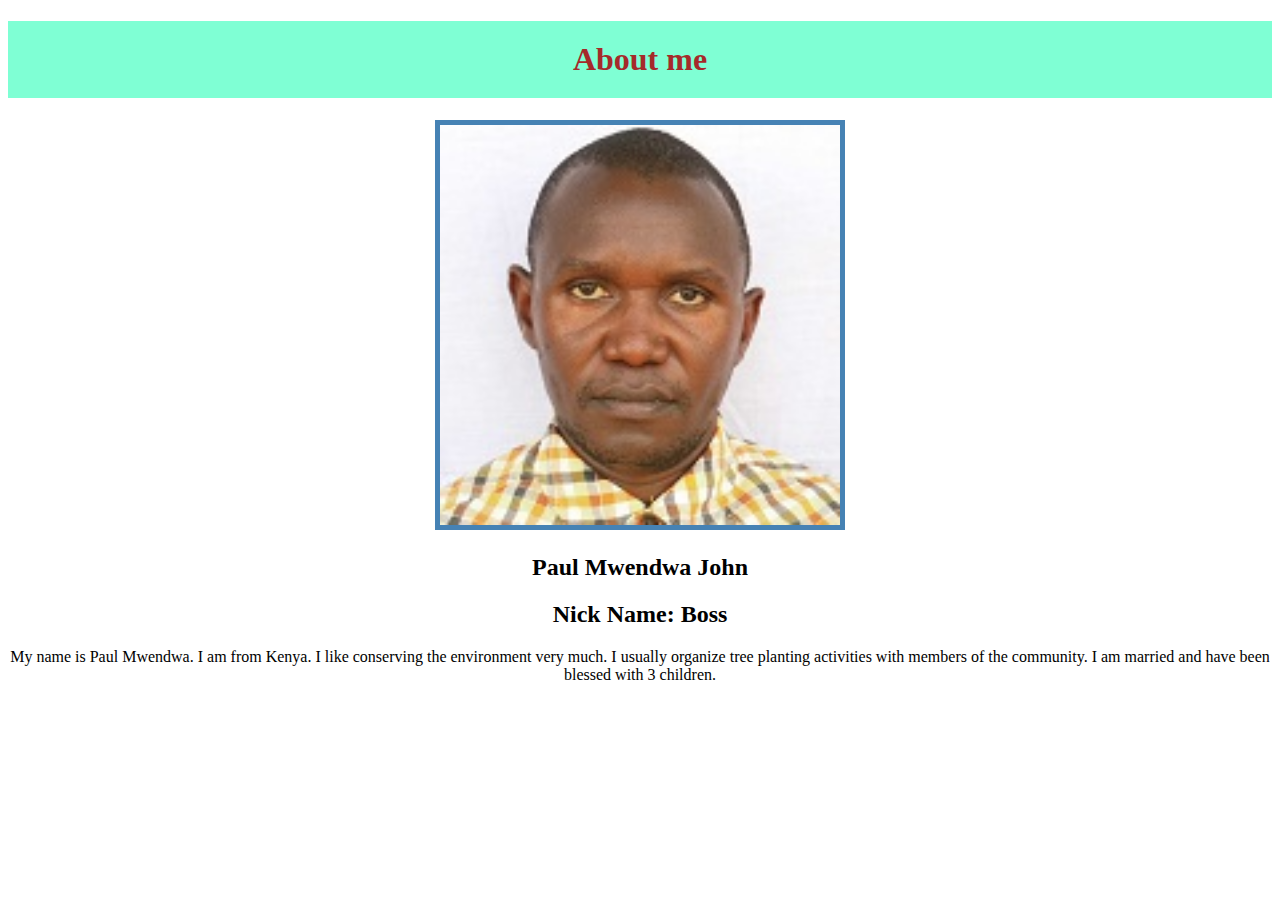
<file: aboutme/index.html>
<!DOCTYPE html>
<html lang="en">
<head>
    <meta charset="UTF-8">
    <meta http-equiv="X-UA-Compatible" content="IE=edge">
    <meta name="viewport" content="width=device-width, initial-scale=1.0">
    <title>Myself</title>
    <link rel="stylesheet" href="styles/styles.css"/>
</head>
<body>
    <h1>About me</h1>
    <img 
    src = "images\CROPPED-DSCI0015.JPG" alt ="my image"
    />
    <h2>Paul Mwendwa John</h2>
    <h2>Nick Name: Boss</h2>
    <p>My name is Paul Mwendwa. I am from Kenya. I like conserving the environment very much. I usually organize tree planting activities with 
        members of the community. I am married and have been blessed with 3 children.
    </p> 
</body>
</html>
</file>
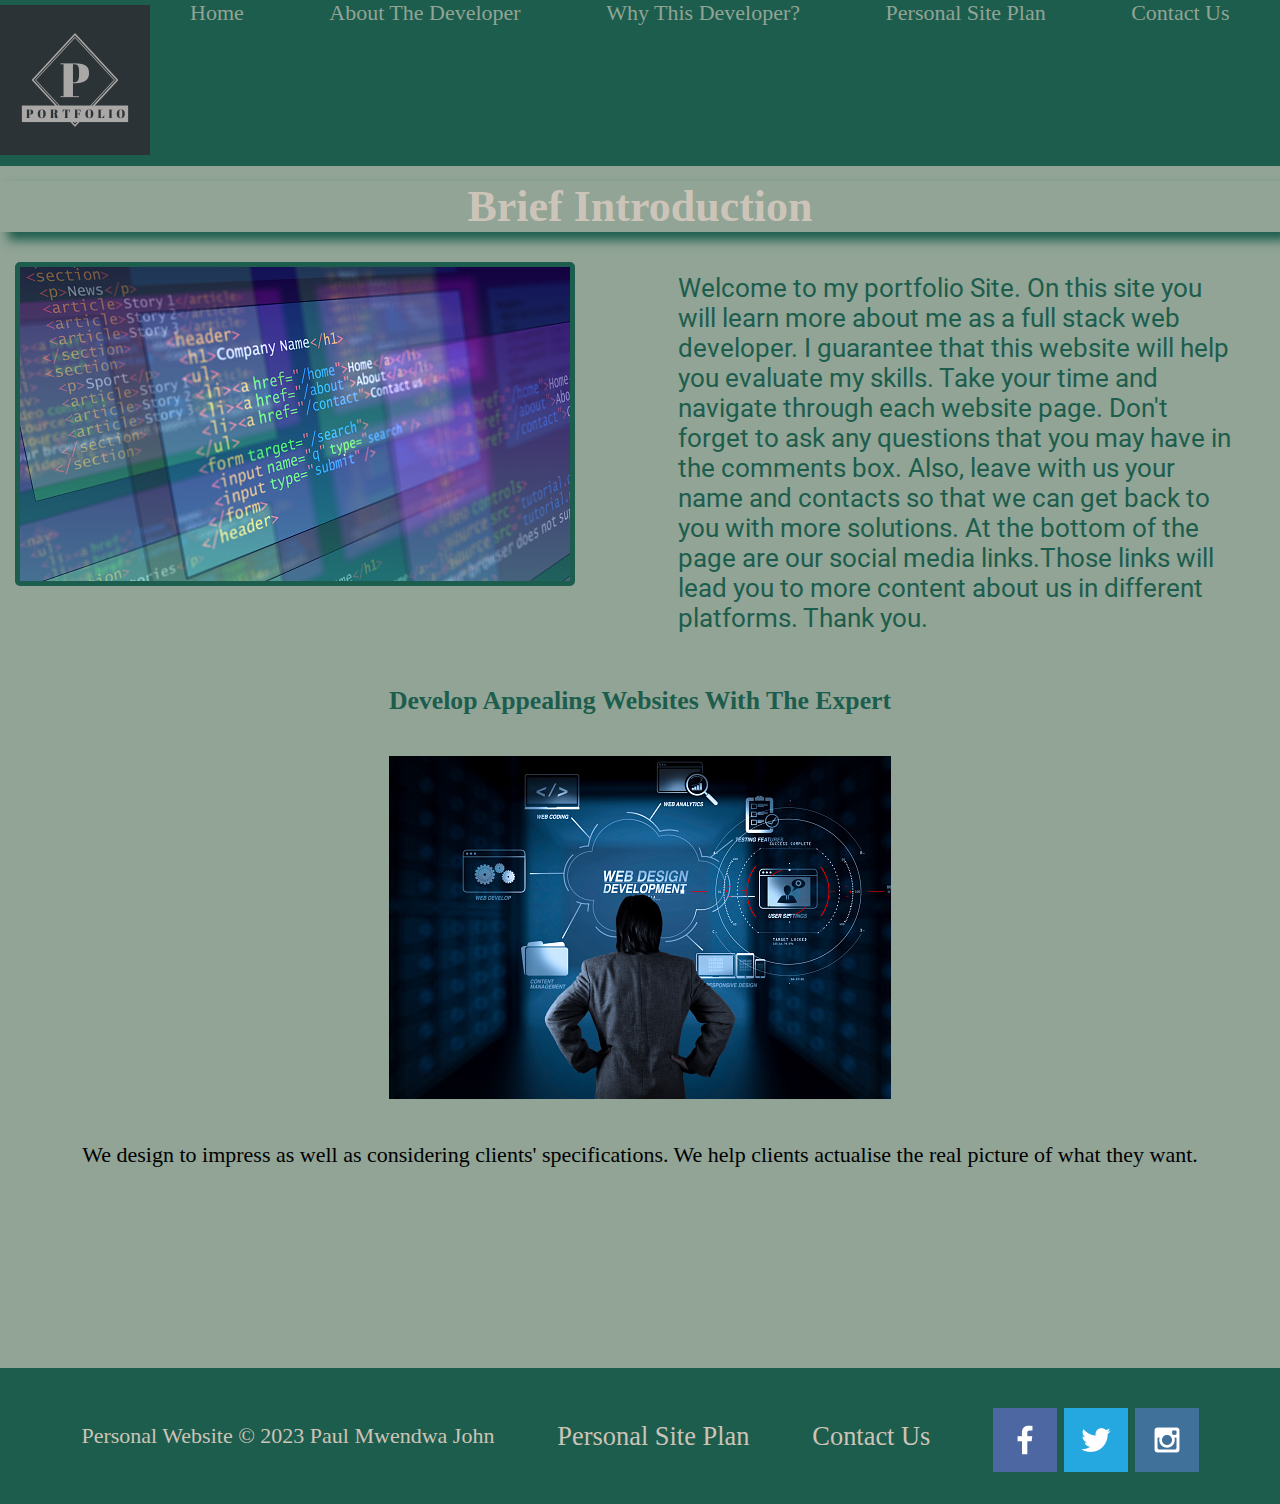
<file: pps/index.html>
<!DOCTYPE html>
<html lang="en">
<head>
    <meta charset="UTF-8">
    <meta http-equiv="X-UA-Compatible" content="IE=edge">
    <meta name="viewport" content="width=device-width, initial-scale=1.0">
    <title>Portfolio Personal Website</title>
    <link rel = "stylesheet" href = "styles/styles.css">
</head>
<body>
    <div id ="content">
    <header> 
        <a id="logo_link" href="index.html">
            <img class="logo" src="images\portfolio-logos1.jpeg" alt="Personal site Logo">
        </a>
        <nav>
            <a href="index.html">Home</a>
            <a href="about_developer.html">About The Developer</a>
            <a href="why_this_developer.html">Why This Developer?</a>
            <a href="personal-site-plan-portfolio.html">Personal Site Plan</a>
            <a href="contactus.html">Contact Us</a>
        </nav>
    </header> 
    <main
        class = "main-content">
        <div class = "smart-header">
            <h1> Brief Introduction</h1>
        </div>
        <div class = "main-content1">
            <img class = "home4" src="images\home4.jpg" alt="home image-1">
            <p class = paragraph1> 
                Welcome to my portfolio Site. On this site you will learn more about me as a full stack web 
                developer. I guarantee that this website will help you evaluate my skills. Take your time and 
                navigate through each website page. Don't forget to ask any questions that you may have in the 
                comments box. Also, leave with us your name and contacts so that we can get back to you with more
                solutions. At the bottom of the page are our social media links.Those links will lead you to more
                content about us in different platforms. Thank you.
            </p>

        </div>
        <div class = "main-content2">
            <h3> Develop Appealing Websites With The Expert</h3>
            <img class = "home5"src="images\home5.jpg" alt="home-image-2">
            <p class = "paragraph2">
                We design to impress as well as considering clients' specifications. We help clients actualise  
                the real picture of what they want.
            </p>

        </div>

    </main> 
    <footer class = "footer2">
        <p class = "footer3">Personal Website &copy; 2023 Paul Mwendwa John</p>
        <p><a href="personal-site-plan-portfolio.html">Personal Site Plan</a></p>
        <p><a href="contactus.html">Contact Us</a></p>
        <div class="social">
            <a href="https://facebook.com" target="_blank">
                <img class ="social1"src="images/facebook.png" alt="fb icon">
            </a>
            <a href="https://twitter.com" target="_blank">
                <img class ="social1" src="images/twitter.png" alt="twitter icon">
            </a>
            <a href="https://instagram.com" target="_blank">
                <img class ="social1"src="images/instagram.png" alt="instagram icon">
            </a>
        </div>
    </footer>
</body>
</html>
</file>
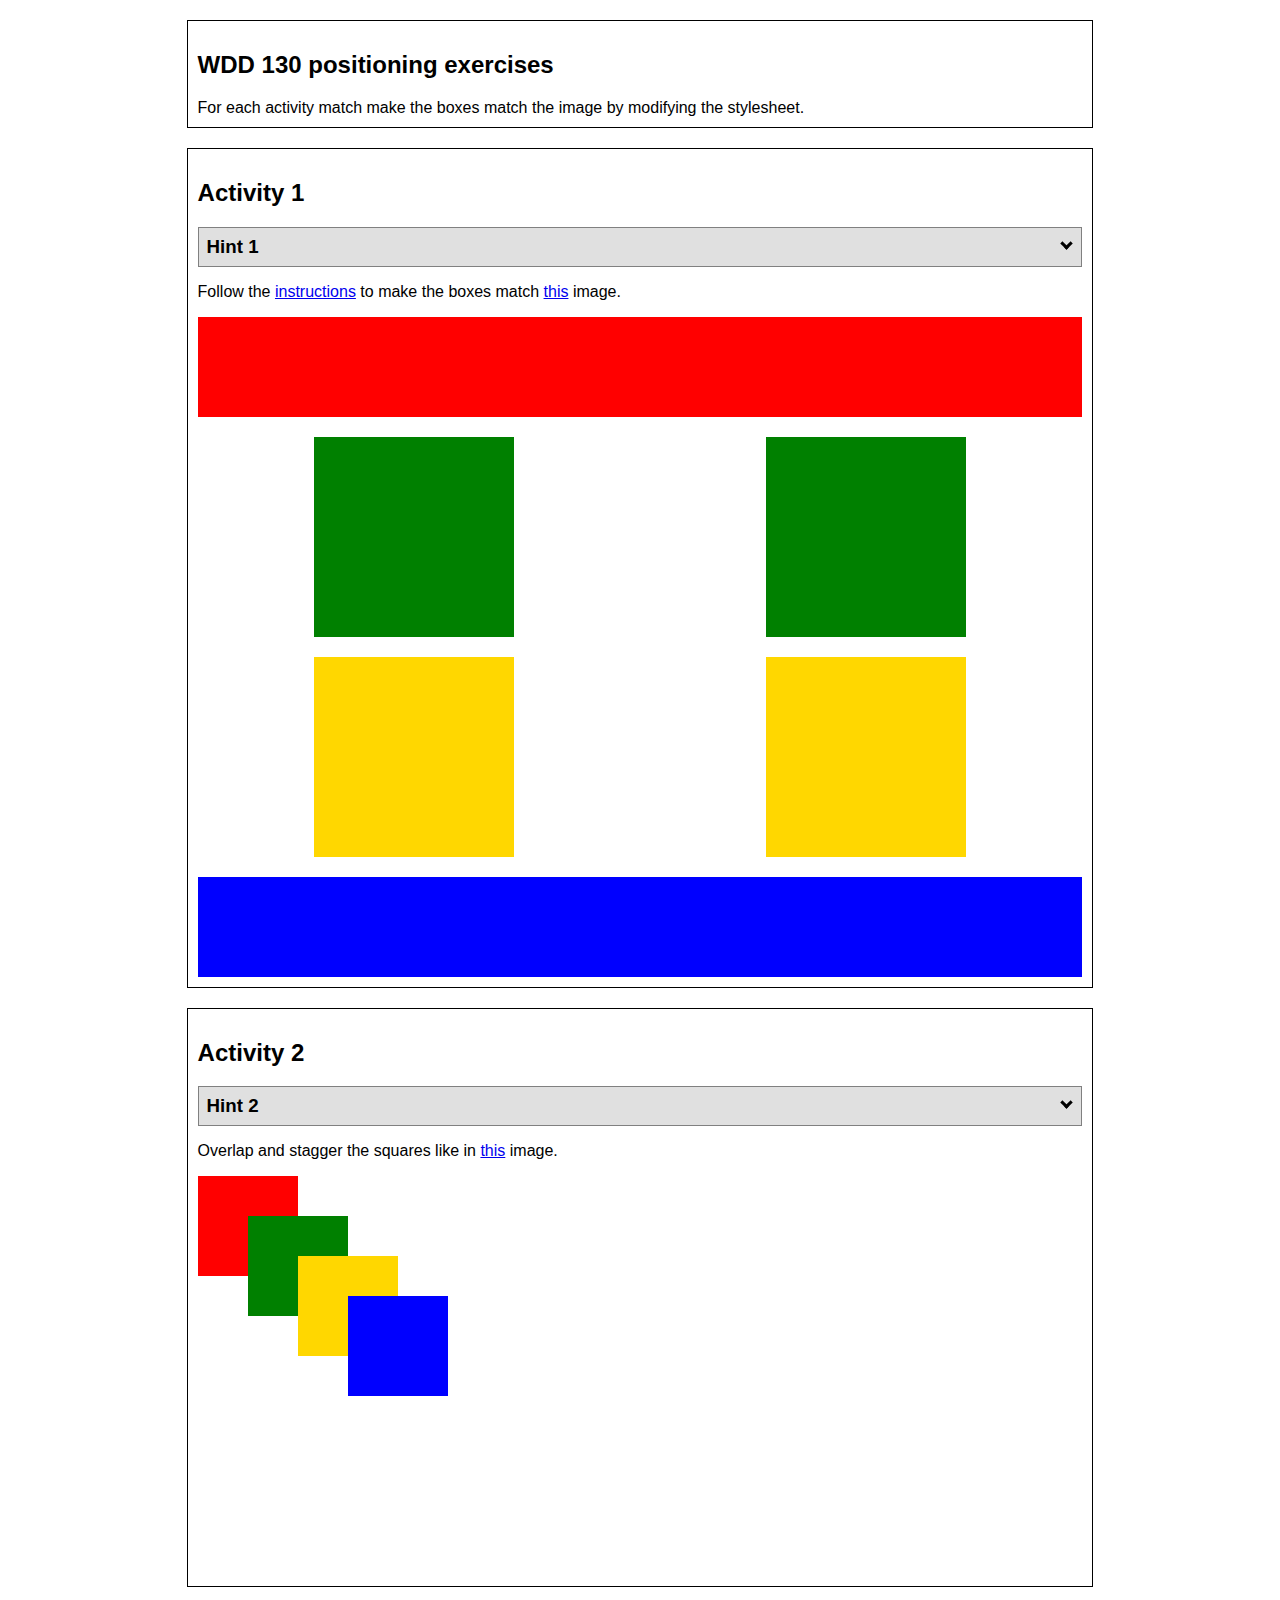
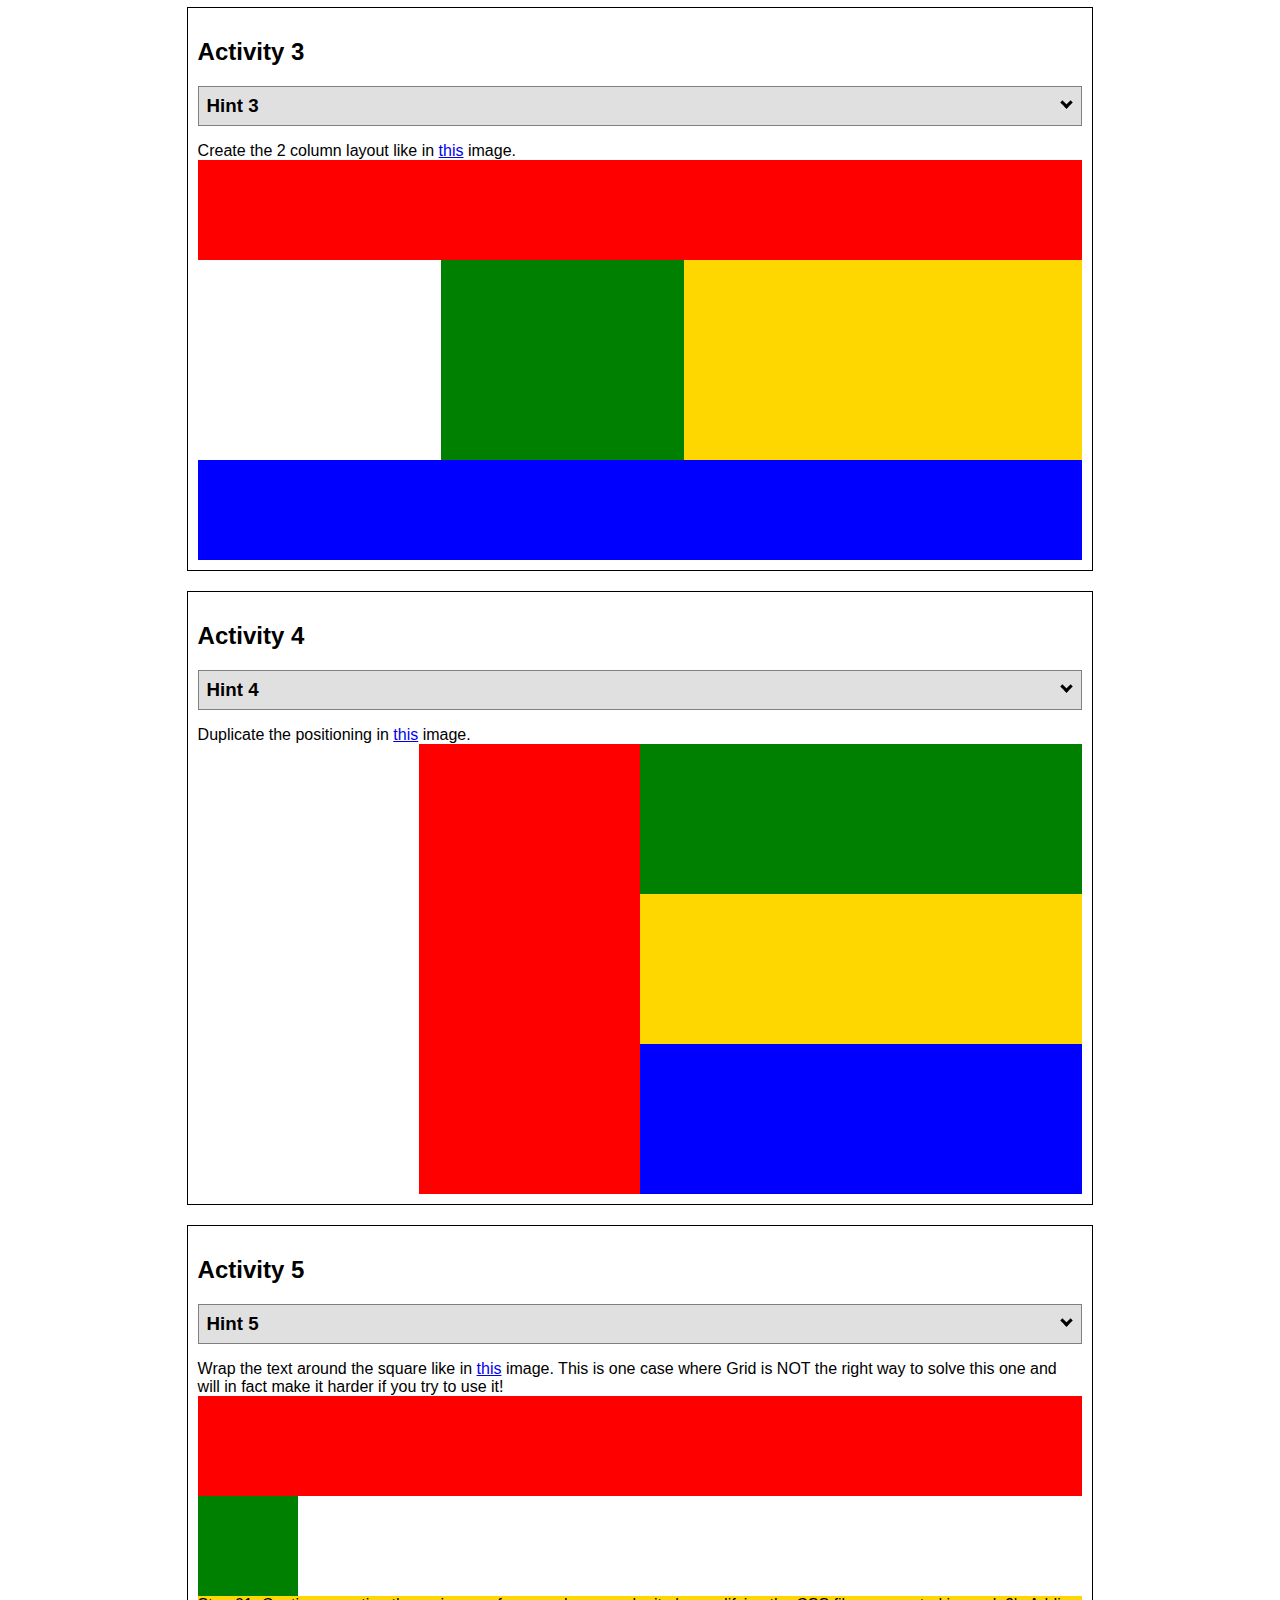
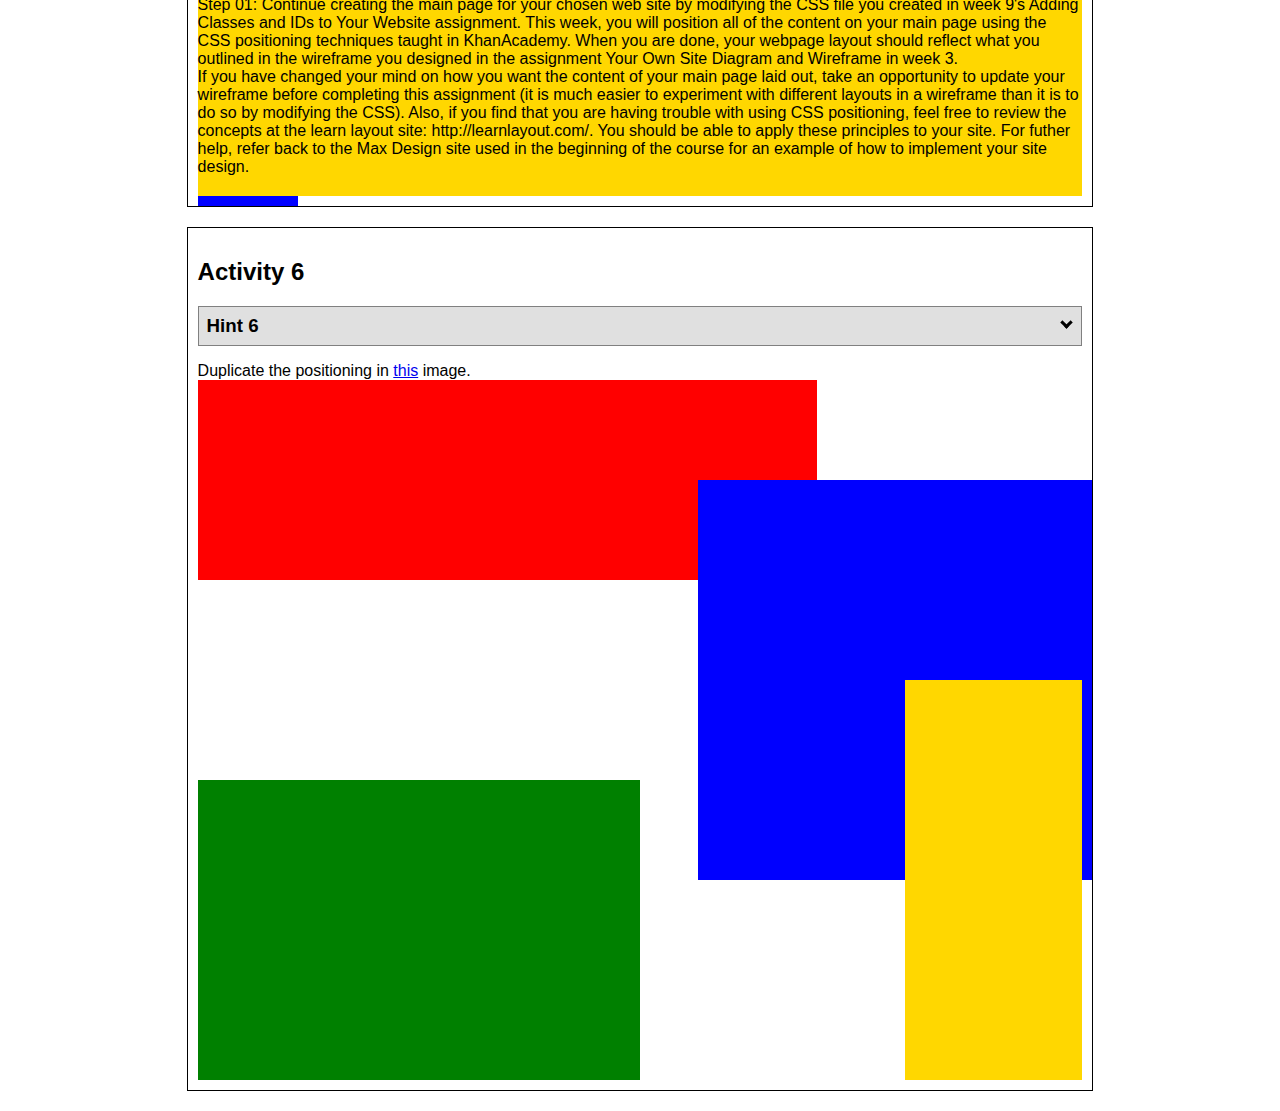
<file: positioning.html>
<!DOCTYPE html>
<html lang="en">
    <head>
    <!-- HTML - Name: positioning.html -->
    <title>Positioning Activity</title>
    <link rel="stylesheet" href="positioningstyles.css" />
    </head>
    <body>
    <div class="activity">
        <h2>WDD 130 positioning exercises</h2>
        For each activity match make the boxes match the image by modifying the stylesheet.</div>
    <div class="activity">
        <h2>Activity 1</h2>
        <section class="hint"><input type="checkbox" ><i></i> <h3>Hint 1</h3><div><p>Check out the <a href="https://byui-wdd.github.io/wdd130/activities/css-positioning.html" target="_blank">activity instructions</a> in Ilearn!</p></div></section>
        <p>Follow the <a href="https://byui-wdd.github.io/wdd130/activities/css-positioning.html" target="_blank">instructions</a> to make the boxes match  <a href="https://byui-wdd.github.io/wdd130/images/example1.png" target="_blank">this</a> image.</p>
        <div class="content1" >
        <div class="red1" ></div>
        <div class="green1" ></div>
        <div class="green1" ></div>
        <div class="yellow1"></div>
        <div class="yellow1"></div>
        <div class="blue1"></div>
        </div>
    </div>
    <div class="activity">
        <h2>Activity 2</h2>
        <section class="hint"><input type="checkbox" > <h3>Hint 2</h3><i></i><div><p>Remember that the best way to shift elements around slightly on the page is with Margins.  You could also use Grid.  Either would work for this. If you choose margin remember that you can use a <em>negative</em> margin. (ie margin-top: -20px;)</p><h4>Properties used:</h4><ul><li>margin-top, margin-left</li><li>...or...</li><li>grid-template-columns: 50px 50px 50px 50px 50px</li></ul></div></section>
        <p>Overlap and stagger the squares like in <a href="https://byui-wdd.github.io/wdd130/images/example2.png" target="_blank">this</a> image.</p>
        <div class="content2" >
        <div class="red2" ></div>
        <div class="green2" ></div>
        <div class="yellow2"></div>
        <div class="blue2"></div>
        </div>
    </div>
    <div class="activity">
        <h2>Activity 3</h2>
        <section class="hint"><input type="checkbox" > <h3>Hint 3</h3><i></i><div><p>This one is going to be best solved with CSS Grid. Remember to make the boxes the right width first...then start moving them around. </p><h4>Properties used:</h4><ul><li>display:grid;</li><li>grid-template-columns:</li><li>grid-column-gap:</li>
        <li>grid-column:</li>  </ul></div></section>
        Create the 2 column layout like in <a href="https://byui-wdd.github.io/wdd130/images/example3.png" target="_blank">this</a>  image.
        <div class="content3" >
        <div class="red3" ></div>
        <div class="green3" ></div>
        <div class="yellow3"></div>
        <div class="blue3"></div>
        </div>
    </div>
    <div class="activity">
        <h2>Activity 4</h2>
        <section class="hint"><input type="checkbox" > <h3>Hint 4</h3><i></i><div><p>For the others we have been primarily concerned with width. For this one you will need to adjust height as well. </p><h4>Properties used:</h4><ul><li>display:grid;</li><li>grid-template-columns:</li><li>grid-row:</li></ul></div></section>
        Duplicate the positioning in <a href="https://byui-wdd.github.io/wdd130/images/example4.png" target="_blank">this</a> image. 
        <div class="content4" >
        <div class="red4" ></div>
        <div class="green4" ></div>
        <div class="yellow4"></div>
        <div class="blue4"></div>
        </div>
    </div>

    <div class="activity">
        <h2>Activity 5</h2>
        <section class="hint"><input type="checkbox" > <h3>Hint 5</h3><i></i><div><p>Grid is <strong>not</strong> the right way to do this.  In fact there is only one way to really do that...and that is with float. Remember that we float the thing we want the text to wrap around.  Also remember to start by making all the shapes the right size and shape.</p><h4>Properties used:</h4><ul><li>float: left;</li></ul></div></section>
        Wrap the text around the square like in <a href="https://byui-wdd.github.io/wdd130/images/example5.png" target="_blank">this</a> image. This is one case where Grid is NOT the right way to solve this one and will in fact make it harder if you try to use it!
        <div class="content5" >
        <div class="red5" ></div>
        <div class="green5" ></div>
        <div class="yellow5">Step 01: Continue creating the main page for your chosen web site by modifying the CSS file you created in week 9's Adding Classes and IDs to Your Website assignment. This week, you will position all of the content on your main page using the CSS positioning techniques taught in KhanAcademy. When you are done, your webpage layout should reflect what you outlined in the wireframe you designed in the assignment Your Own Site Diagram and Wireframe in week 3. <br />
            If you have changed your mind on how you want the content of your main page laid out, take an opportunity to update your wireframe before completing this assignment (it is much easier to experiment with different layouts in a wireframe than it is to do so by modifying the CSS). Also, if you find that you are having trouble with using CSS positioning, feel free to review the concepts at the learn layout site: http://learnlayout.com/. You should be able to apply these principles to your site. For futher help, refer back to the Max Design site used in the beginning of the course for an example of how to implement your site design.</div>
        <div class="blue5"></div>
        </div>
    </div>
    <div class="activity">
        <h2>Activity 6</h2>
        <section class="hint"><input type="checkbox" > <h3>Hint 6</h3><i></i><div><p>This one is all about visualizing the grid behind the layout. If you are having a hard time doing that first: all the sizes are even multiples of 100, and second here is another example with the lines drawn: <a href="https://byui-wdd.github.io/wdd130/images/example6-hint.png" target="_blank">example 6 with lines</a>. For this one you will find it easiest if you use px for the column width. You can also use <kbd>z-index</kbd> to control the element layering.    </p><h4>Properties used:</h4><ul><li>display:grid;</li><li>grid-template-columns:</li><li>grid-column:</li><li>grid-row:</li><li><a href="https://www.w3schools.com/cssref/pr_pos_z-index.asp" target="_blank">z-index:</a></li></ul></div></section>
        Duplicate the positioning in <a href="https://byui-wdd.github.io/wdd130/images/example6.png" target="_blank">this</a> image.
        <div class="content6" >
        <div class="red6" ></div>
        <div class="green6" ></div>
        <div class="yellow6"></div>
        <div class="blue6"></div>
        </div>
    </div>
    </body>
</html>
</file>
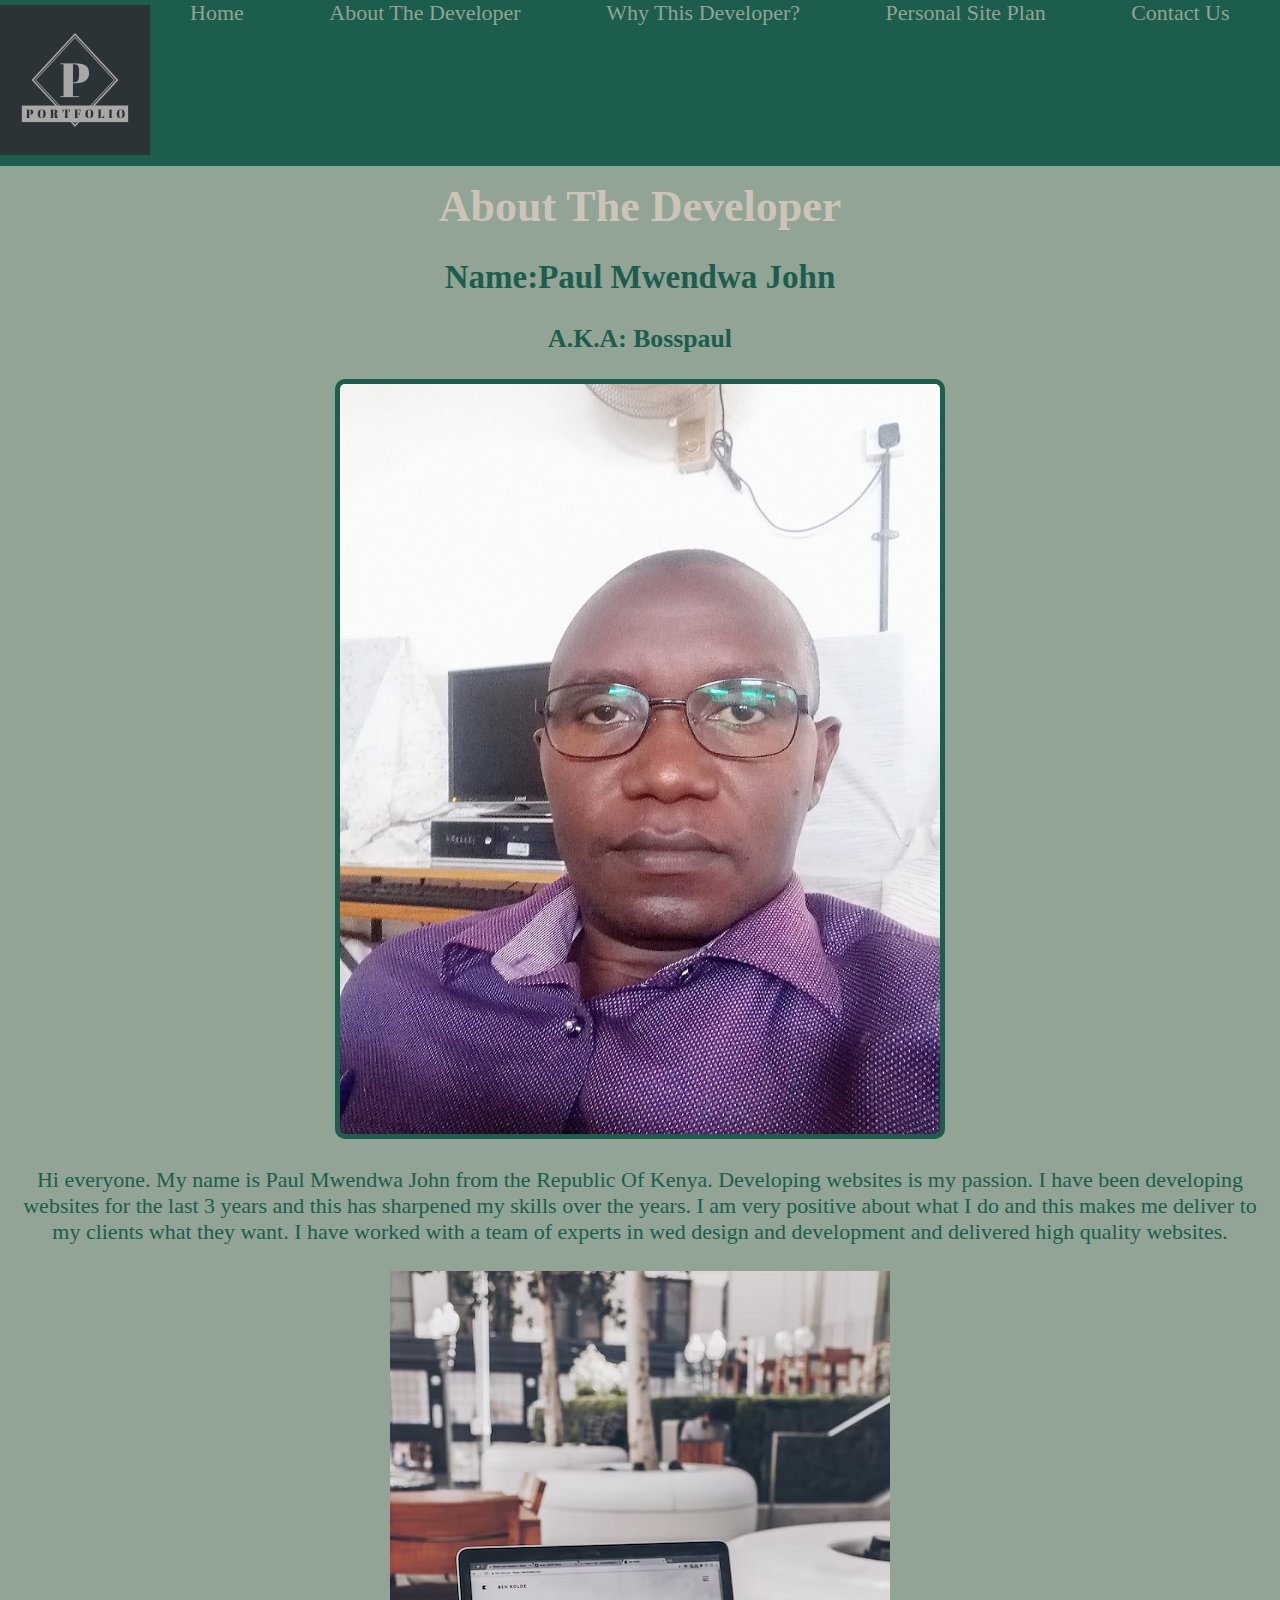
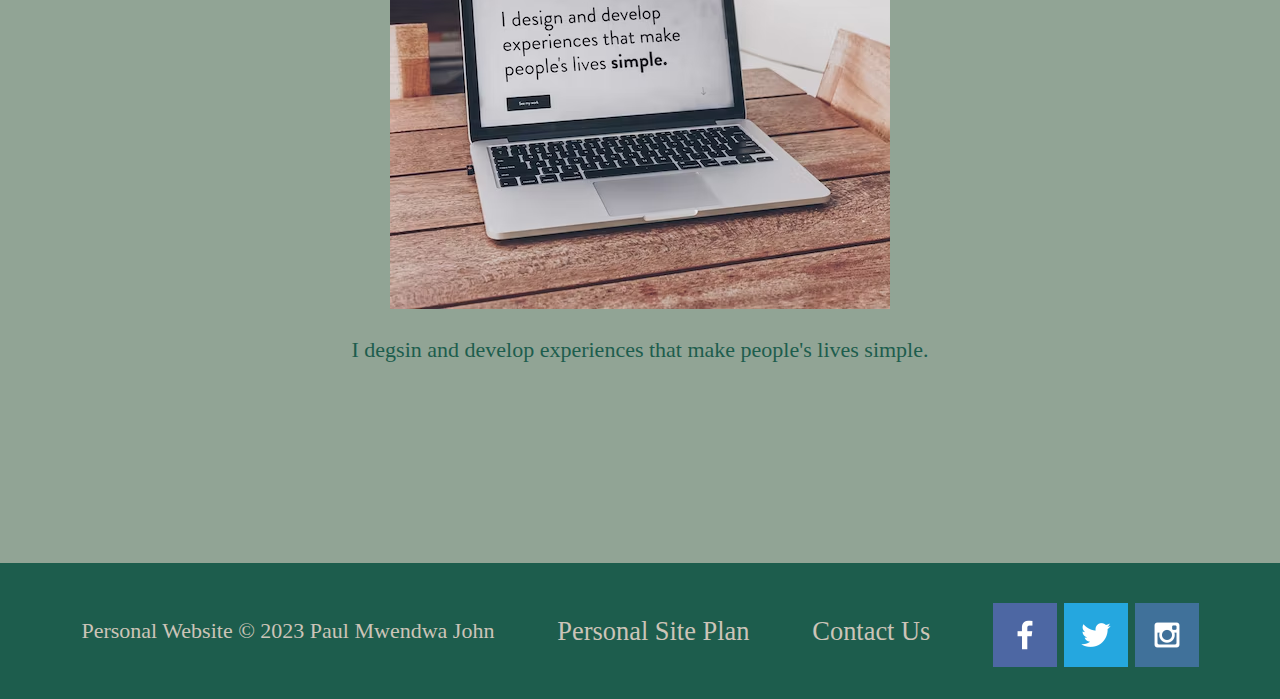
<file: pps/about_developer.html>
<!DOCTYPE html>
<html lang="en">
<head>
    <meta charset="UTF-8">
    <meta http-equiv="X-UA-Compatible" content="IE=edge">
    <meta name="viewport" content="width=device-width, initial-scale=1.0">
    <title>Why This Developer?</title>
    <link rel = "stylesheet" href = "styles/styles.css">
</head>
<body>
    <div id ="content">
    <header> 
        <a id="logo_link" href="index.html">
            <img class="logo" src="images\portfolio-logos1.jpeg" alt="Personal site Logo">
        </a>
        <nav>
            <a href="index.html">Home</a>
            <a href="about_developer.html">About The Developer</a>
            <a href="why_this_developer.html">Why This Developer?</a>
            <a href="personal-site-plan-portfolio.html">Personal Site Plan</a>
            <a href="contactus.html">Contact Us</a>
        </nav>
    </header> 
    <main
        class = "main-content3">
        <h1>About The Developer</h1>
        <h2>Name:Paul Mwendwa John</h2>
            <h3>A.K.A: Bosspaul</h3>
        <div class = "main-content4">
            <img class = "home11" src="images\developer.jpg" alt="home image-3">
            <p class = paragraph3> 
                Hi everyone. My name is Paul Mwendwa John from the Republic Of Kenya. Developing websites is my passion.
                I have been developing websites for the last 3 years and this has sharpened my skills over the years.
                I am very positive about what I do and this makes me deliver to my clients what they want. I have worked
                with a team of experts in wed design and development and delivered high quality websites. 
            </p>

        </div>
        <div class = "main-content5">
            <h3> </h3>
            <img class = "home9"src="images\home6.avif" alt="home-image-4">
            <p class = "paragraph4">
                I degsin and develop experiences that make people's lives simple. 
            </p>

        </div>
    </main> 

</body>
<footer class = "footer2">
    <p class = "footer3">Personal Website &copy; 2023 Paul Mwendwa John</p>
        <p><a href="personal-site-plan-portfolio.html">Personal Site Plan</a></p>
        <p><a href="contactus.html">Contact Us</a></p>
        <div class="social">
            <a href="https://facebook.com" target="_blank">
                <img class ="social1" src="images/facebook.png" alt="fb icon">
            </a>
            <a href="https://twitter.com" target="_blank">
                <img class ="social1"src="images/twitter.png" alt="twitter icon">
            </a>
            <a href="https://instagram.com" target="_blank">
                <img class ="social1"src="images/instagram.png" alt="instagram icon">
            </a>
        </div>
</footer>
</html>
</file>
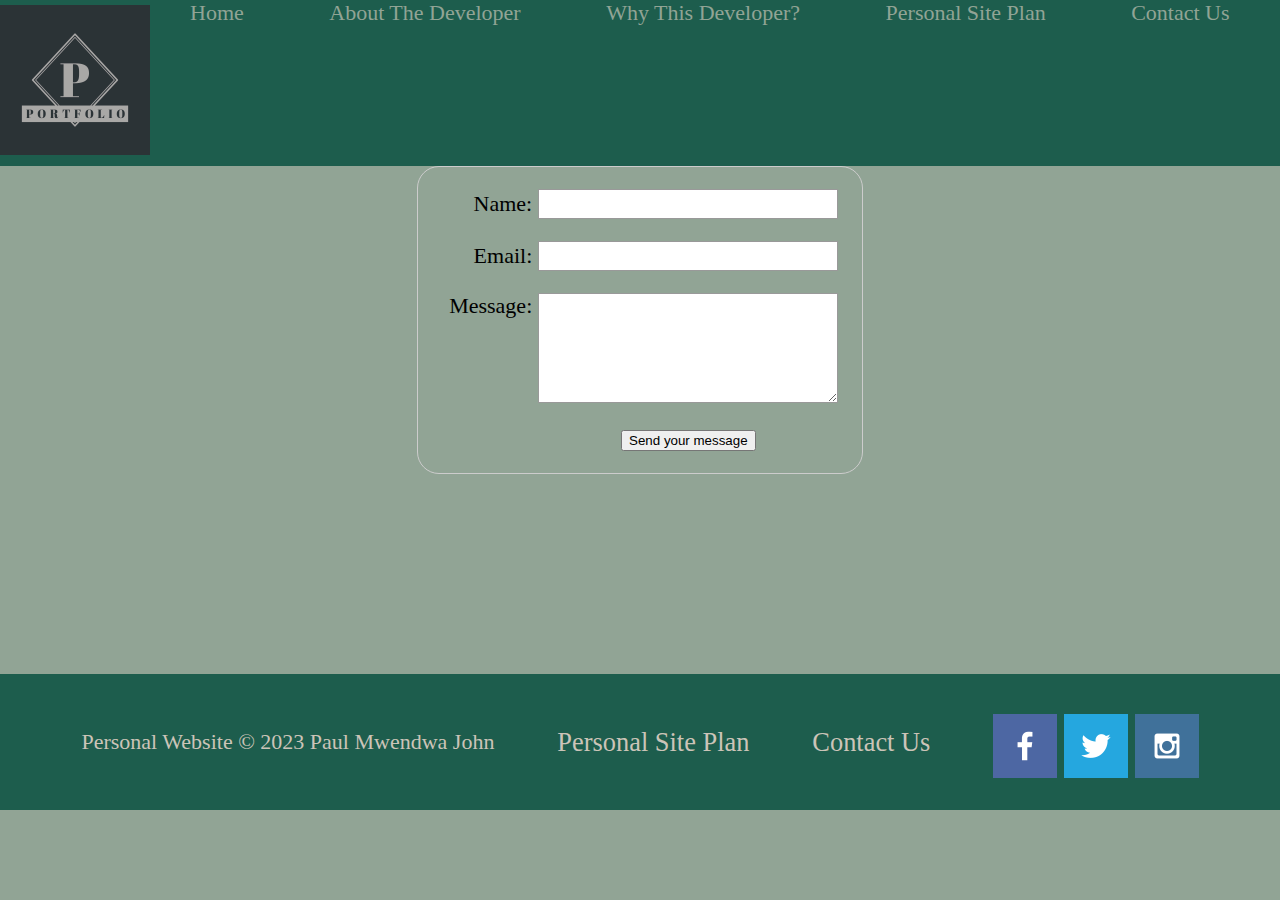
<file: pps/contactus.html>
<!DOCTYPE html>
<html lang="en">
<head>
    <meta charset="UTF-8">
    <meta http-equiv="X-UA-Compatible" content="IE=edge">
    <meta name="viewport" content="width=device-width, initial-scale=1.0">
    <title>Contact Us</title>
    <link rel = "stylesheet" href = "styles/styles.css">
    <style>
    form {
        /* Center the form on the page */
        margin: 0 auto;
        width: 400px;
        /* Form outline */
        padding: 1em;
        border: 1px solid #ccc;
        border-radius: 1em;
      }
      
      ul {
        list-style: none;
        padding: 0;
        margin: 0;
      }
      
      form li + li {
        margin-top: 1em;
      }
      
      label {
        /* Uniform size & alignment */
        display: inline-block;
        width: 90px;
        text-align: right;
      }
      
      input,
      textarea {
        /* To make sure that all text fields have the same font settings
           By default, textareas have a monospace font */
        font: 1em sans-serif;
      
        /* Uniform text field size */
        width: 300px;
        box-sizing: border-box;
      
        /* Match form field borders */
        border: 1px solid #999;
      }
      
      input:focus,
      textarea:focus {
        /* Additional highlight for focused elements */
        border-color: #000;
      }
      
      textarea {
        /* Align multiline text fields with their labels */
        vertical-align: top;
      
        /* Provide space to type some text */
        height: 5em;
      }
      
      .button {
        /* Align buttons with the text fields */
        padding-left: 90px; /* same size as the label elements */
      }
      
      button {
        /* This extra margin represent roughly the same space as the space
           between the labels and their text fields */
        margin-left: 0.5em;
      }
      #feedback {
          background-color: antiquewhite;
          position: absolute;
          top: 0;
          left: 0;
          right: 0;
          padding: .5em;
          /* make this element invisible until we are ready for it */
          display: none;      
      }
      .moveDown {
          margin-top: 3em;
      }
          </style>
</head>
<body>
    <div id ="content">
        <header> 
            <a id="logo_link" href="index.html">
                <img class="logo" src="images\portfolio-logos1.jpeg" alt="Personal site Logo">
            </a>
            <nav>
                <a href="index.html">Home</a>
                <a href="about_developer.html">About The Developer</a>
                <a href="why_this_developer.html">Why This Developer?</a>
                <a href="personal-site-plan-portfolio.html">Personal Site Plan</a>
                <a href="contactus.html">Contact Us</a>
            </nav>
        </header> 
    <main>
        <div id="feedback"></div>
        <form action="/my-handling-form-page" method="post">
            <ul>
                <li>
                <label for="name">Name:</label>
                <input type="text" id="name" name="user_name" />
                </li>
                <li>
                <label for="mail">Email:</label>
                <input type="email" id="mail" name="user_email" />
                </li>
                <li>
                <label for="msg">Message:</label>
                <textarea id="msg" name="user_message"></textarea>
                </li>
                <li class="button">
                <button type="submit">Send your message</button>
                </li>
                </ul>
        </form>
    </main> 
</body>
<footer class = "footer2">
    <p class = "footer3">Personal Website &copy; 2023 Paul Mwendwa John</p>
        <p><a href="personal-site-plan-portfolio.html">Personal Site Plan</a></p>
        <p><a href="contactus.html">Contact Us</a></p>
        <div class="social">
            <a href="https://facebook.com" target="_blank">
                <img class ="social1" src="images/facebook.png" alt="fb icon">
            </a>
            <a href="https://twitter.com" target="_blank">
                <img class ="social1" src="images/twitter.png" alt="twitter icon">
            </a>
            <a href="https://instagram.com" target="_blank">
                <img class ="social1"src="images/instagram.png" alt="instagram icon">
            </a>
        </div>
</footer>
<script>
    // get the feedback div element so we can do something with it.
    const feedbackElement = document.getElementById('feedback');
    // get the form so we can read what was entered in it.
    const formElement = document.forms[0];
    // add a 'listener' to wait for a submission of our form. When that happens run the code below.
    formElement.addEventListener('submit', function(e) {
        // stop the form from doing the default action.
        e.preventDefault();
        // set the contents of our feedback element to a message letting the user know the form was submitted successfully. Notice that we pull the name that was entered in the form to personalize the message!
        feedbackElement.innerHTML = 'Hello '+ formElement.user_name.value +'! Thank you for your message. We will get back with you as soon as possible!';
        // make the feedback element visible.
        feedbackElement.style.display = "block";
        // add a class to move everything down so our message doesn't cover it.
        document.body.classList.toggle('moveDown');
    });
</script>

</html>
</file>
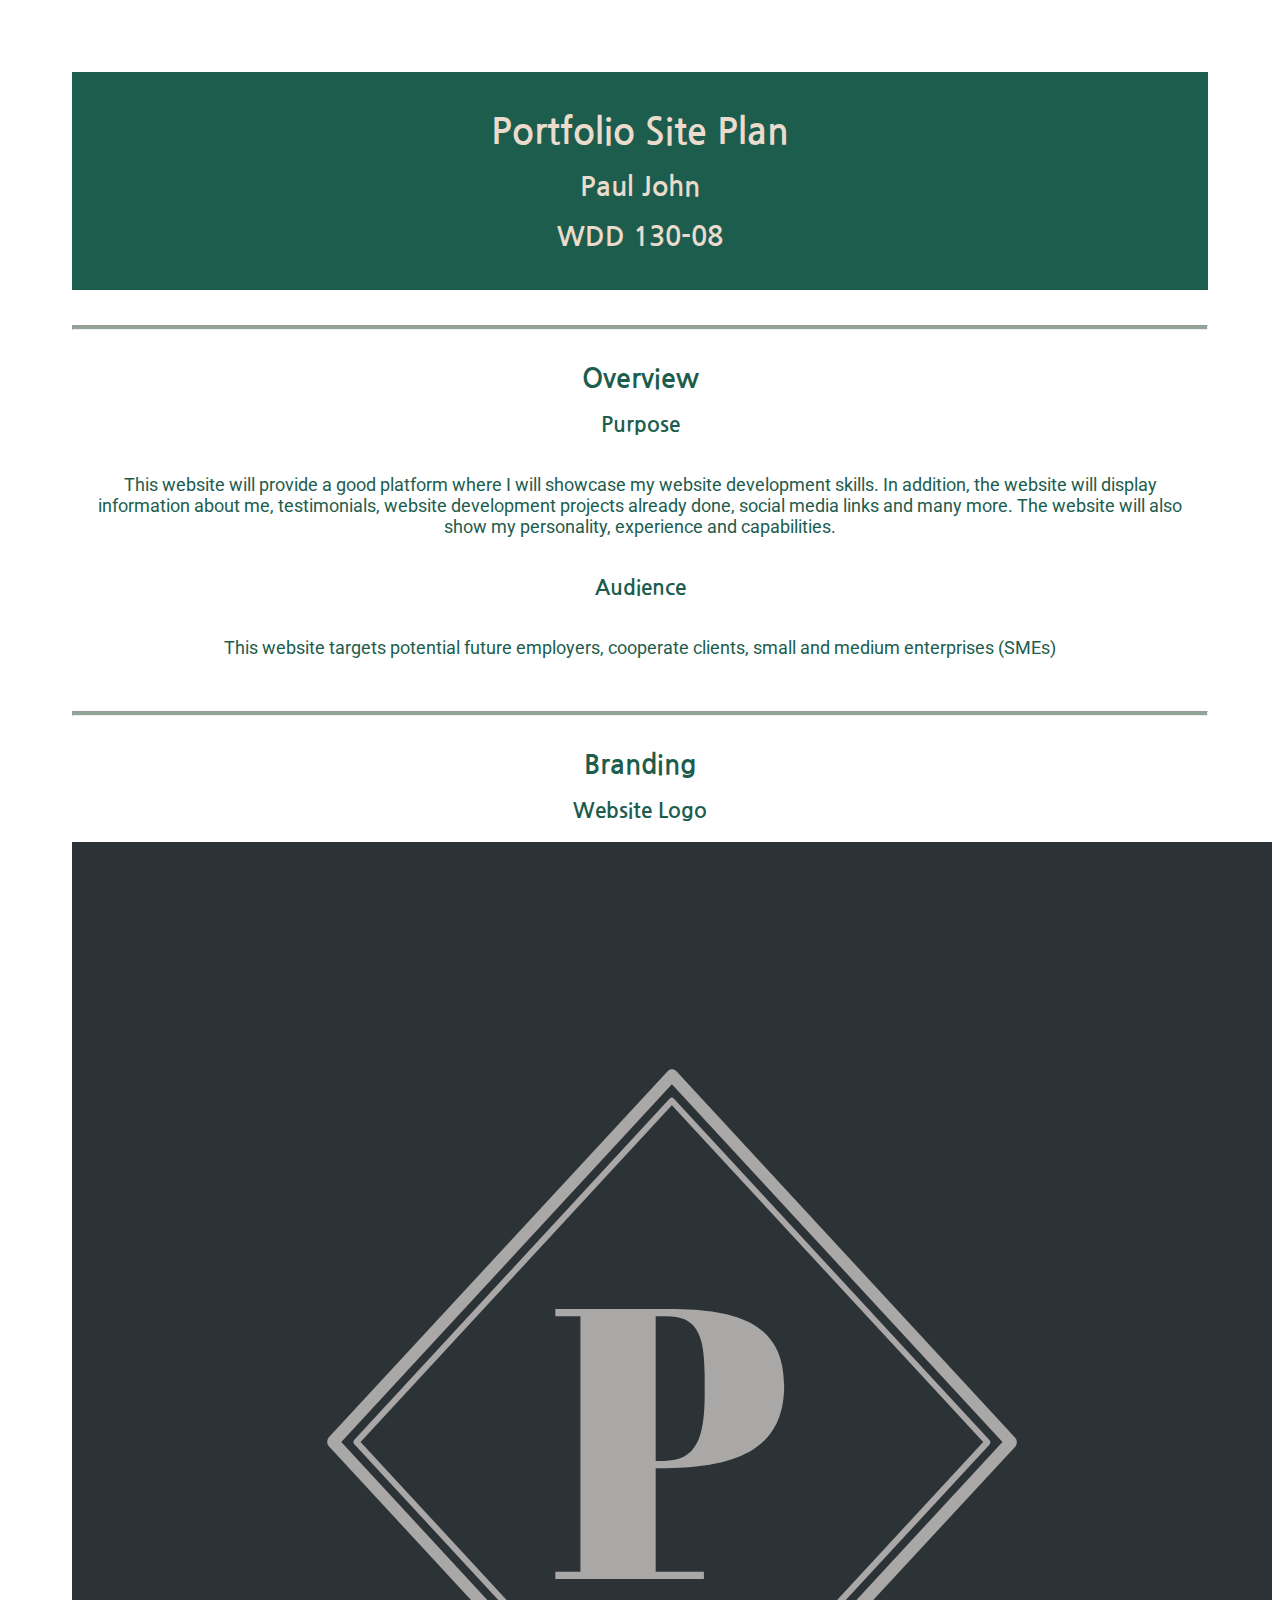
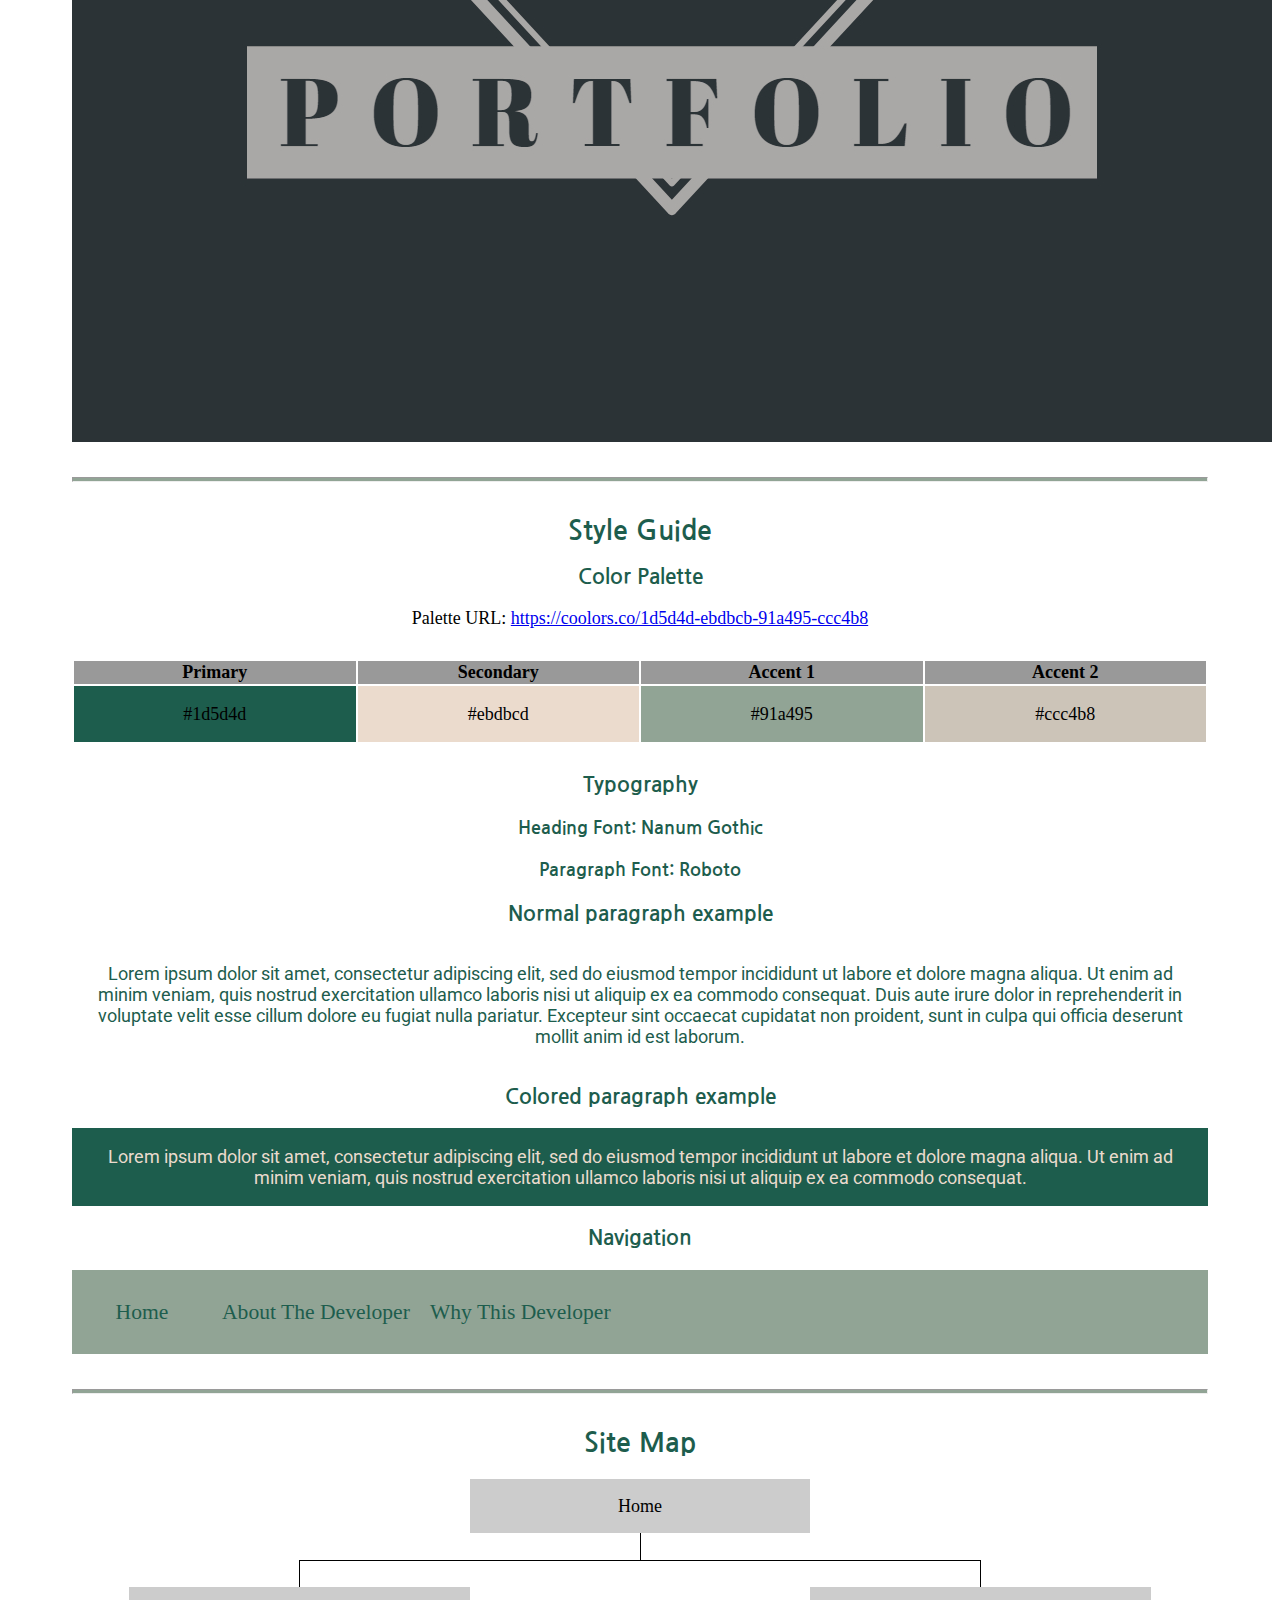
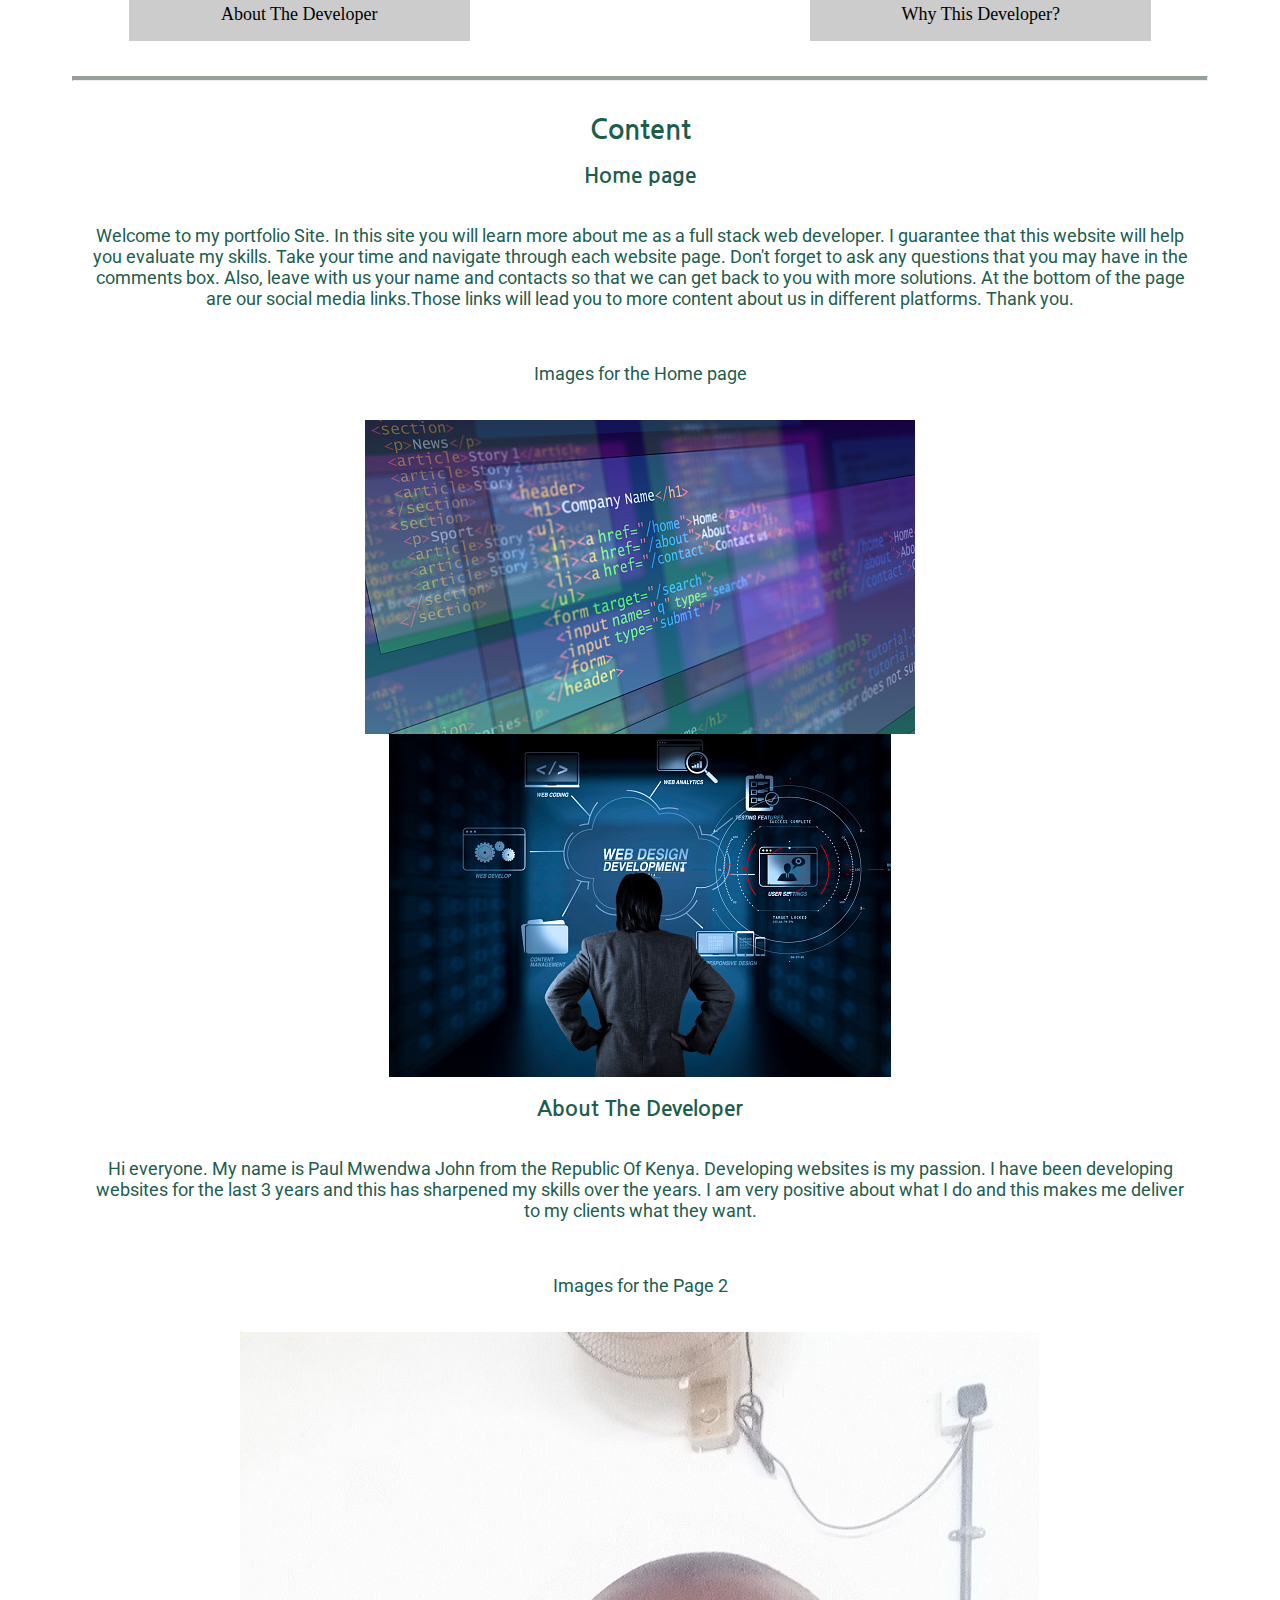
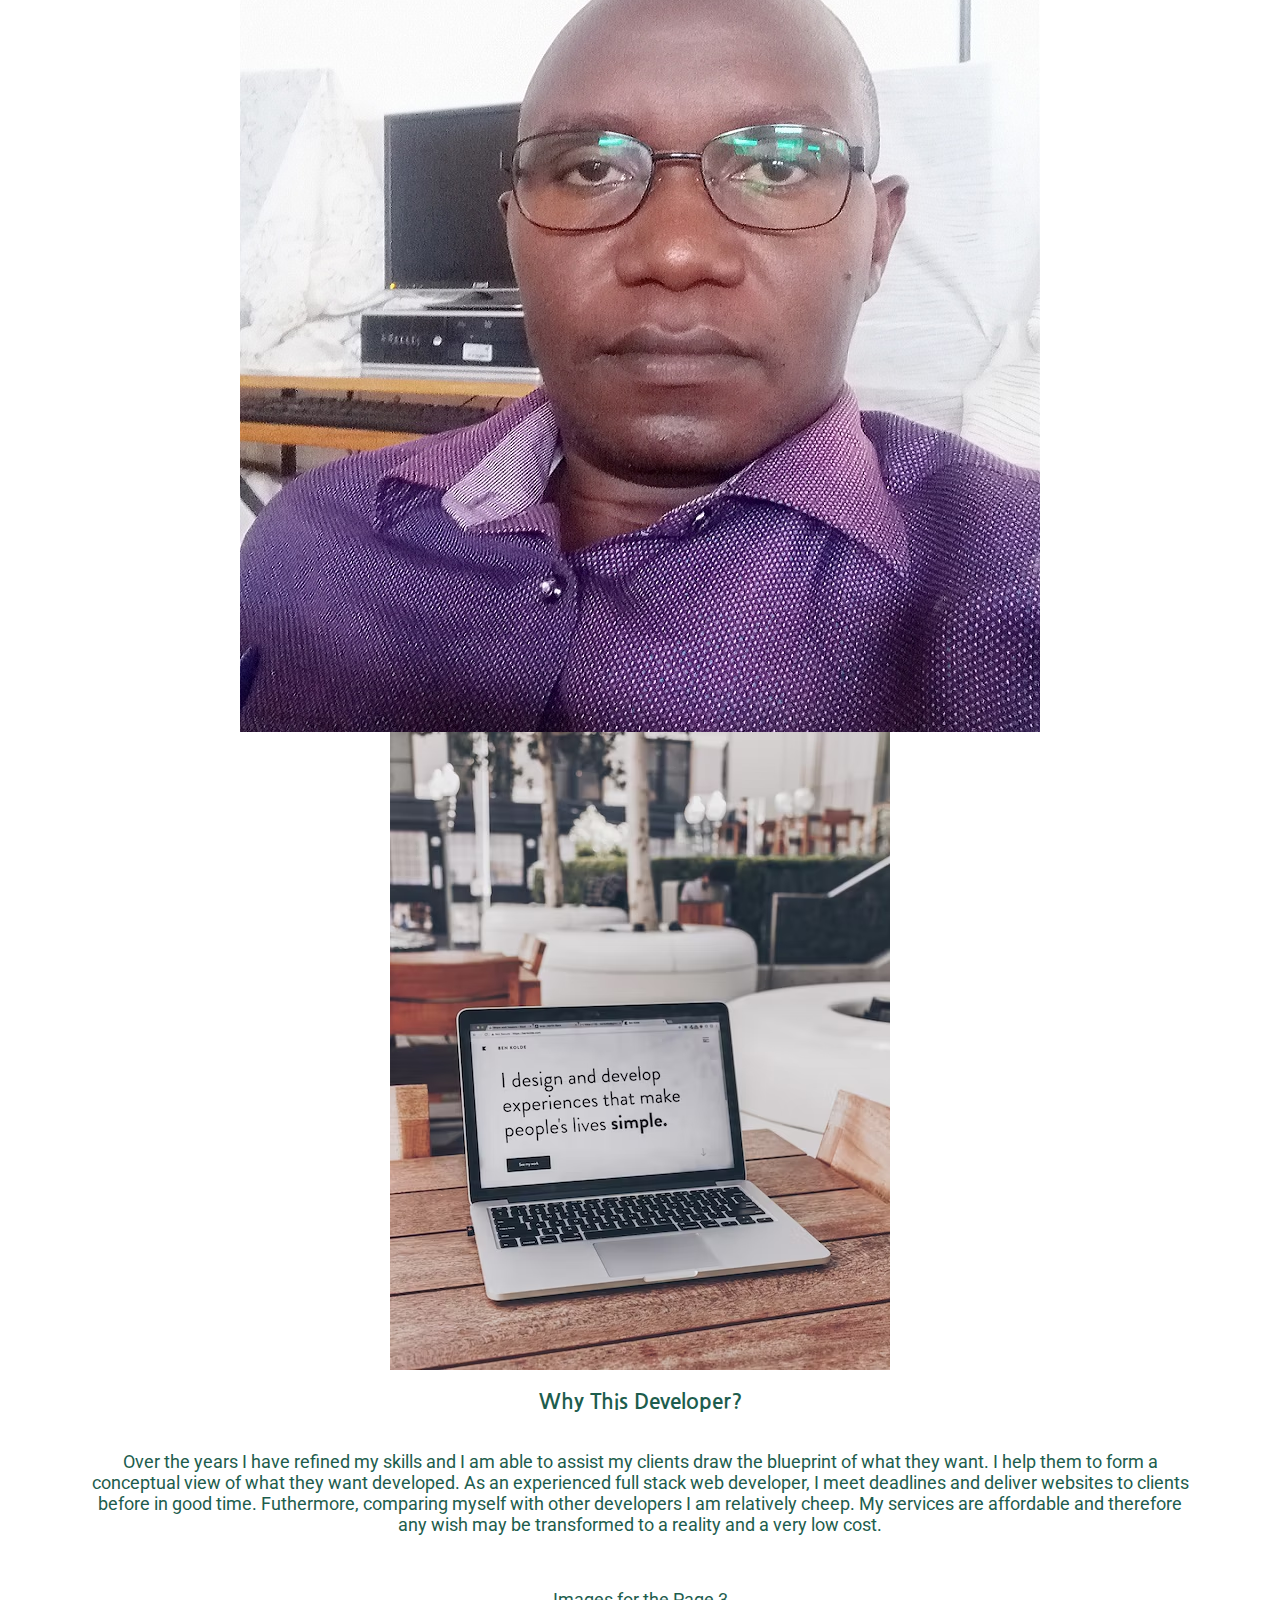
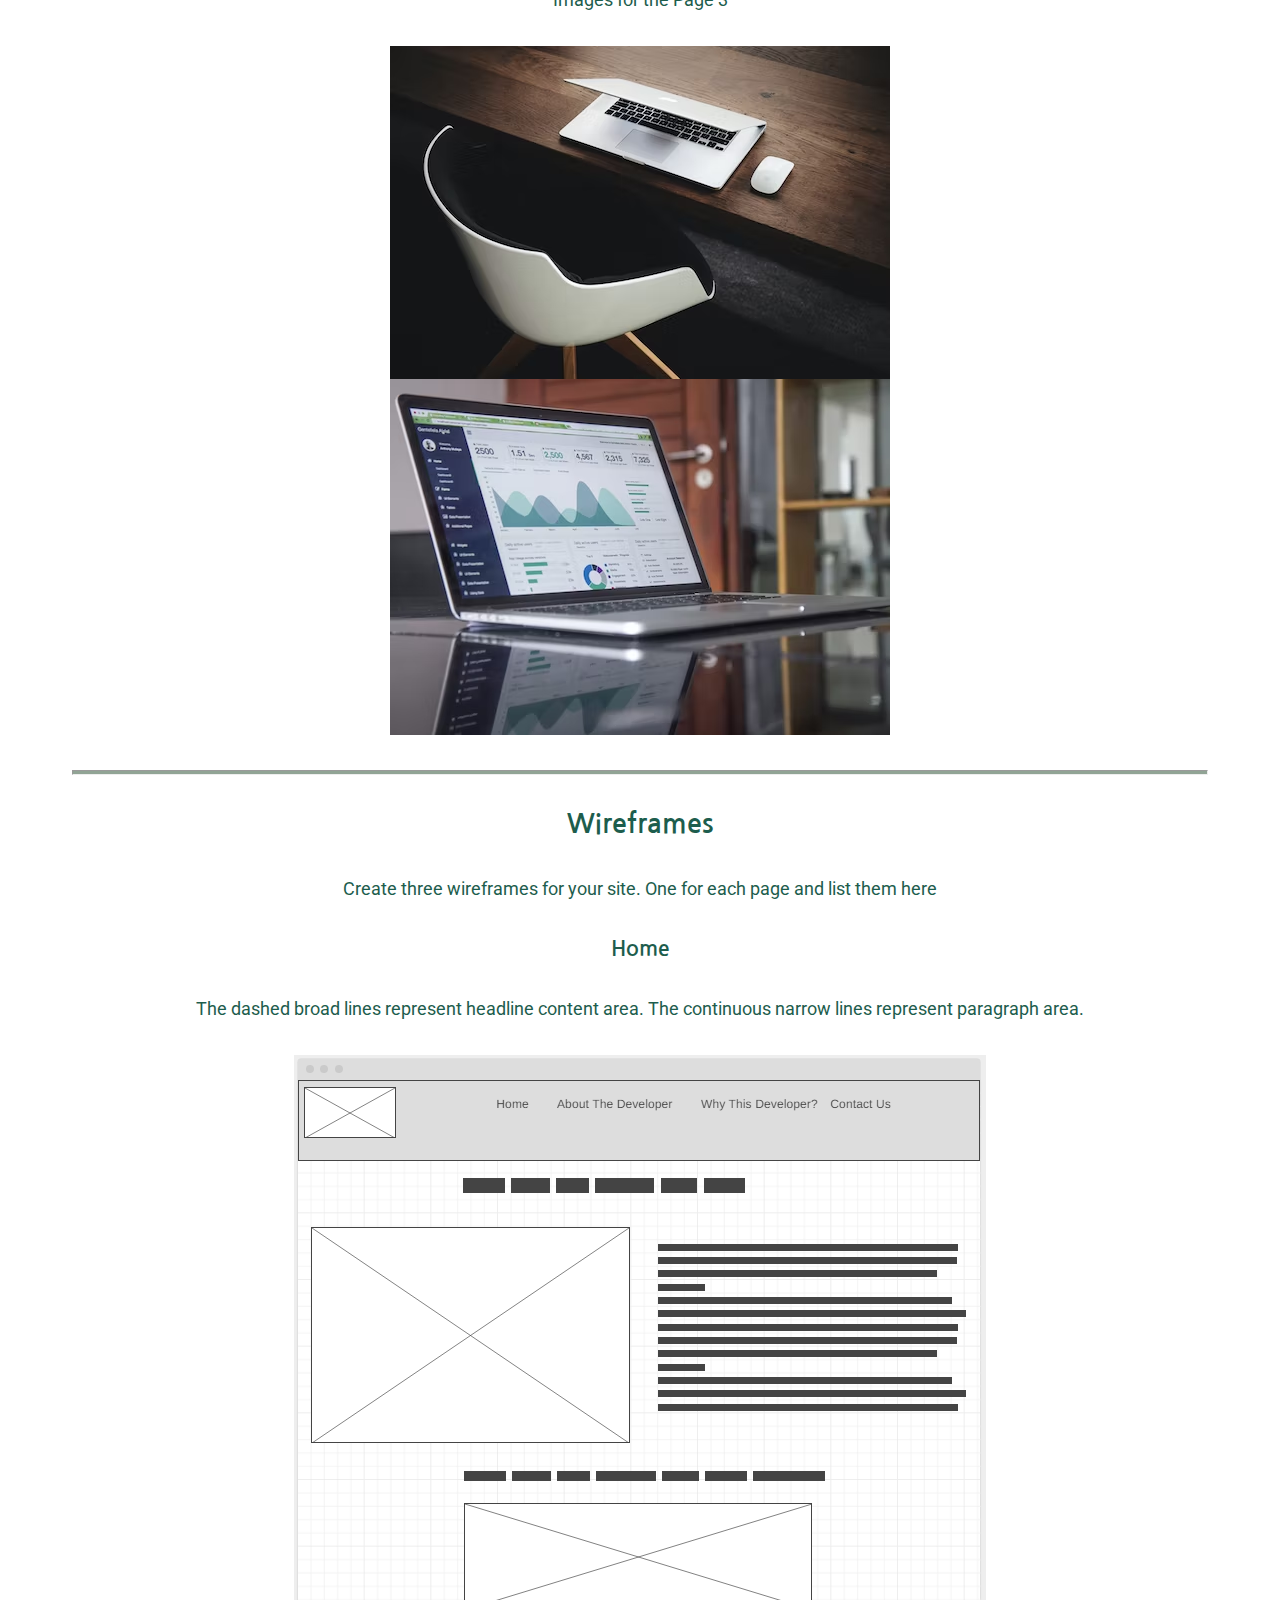
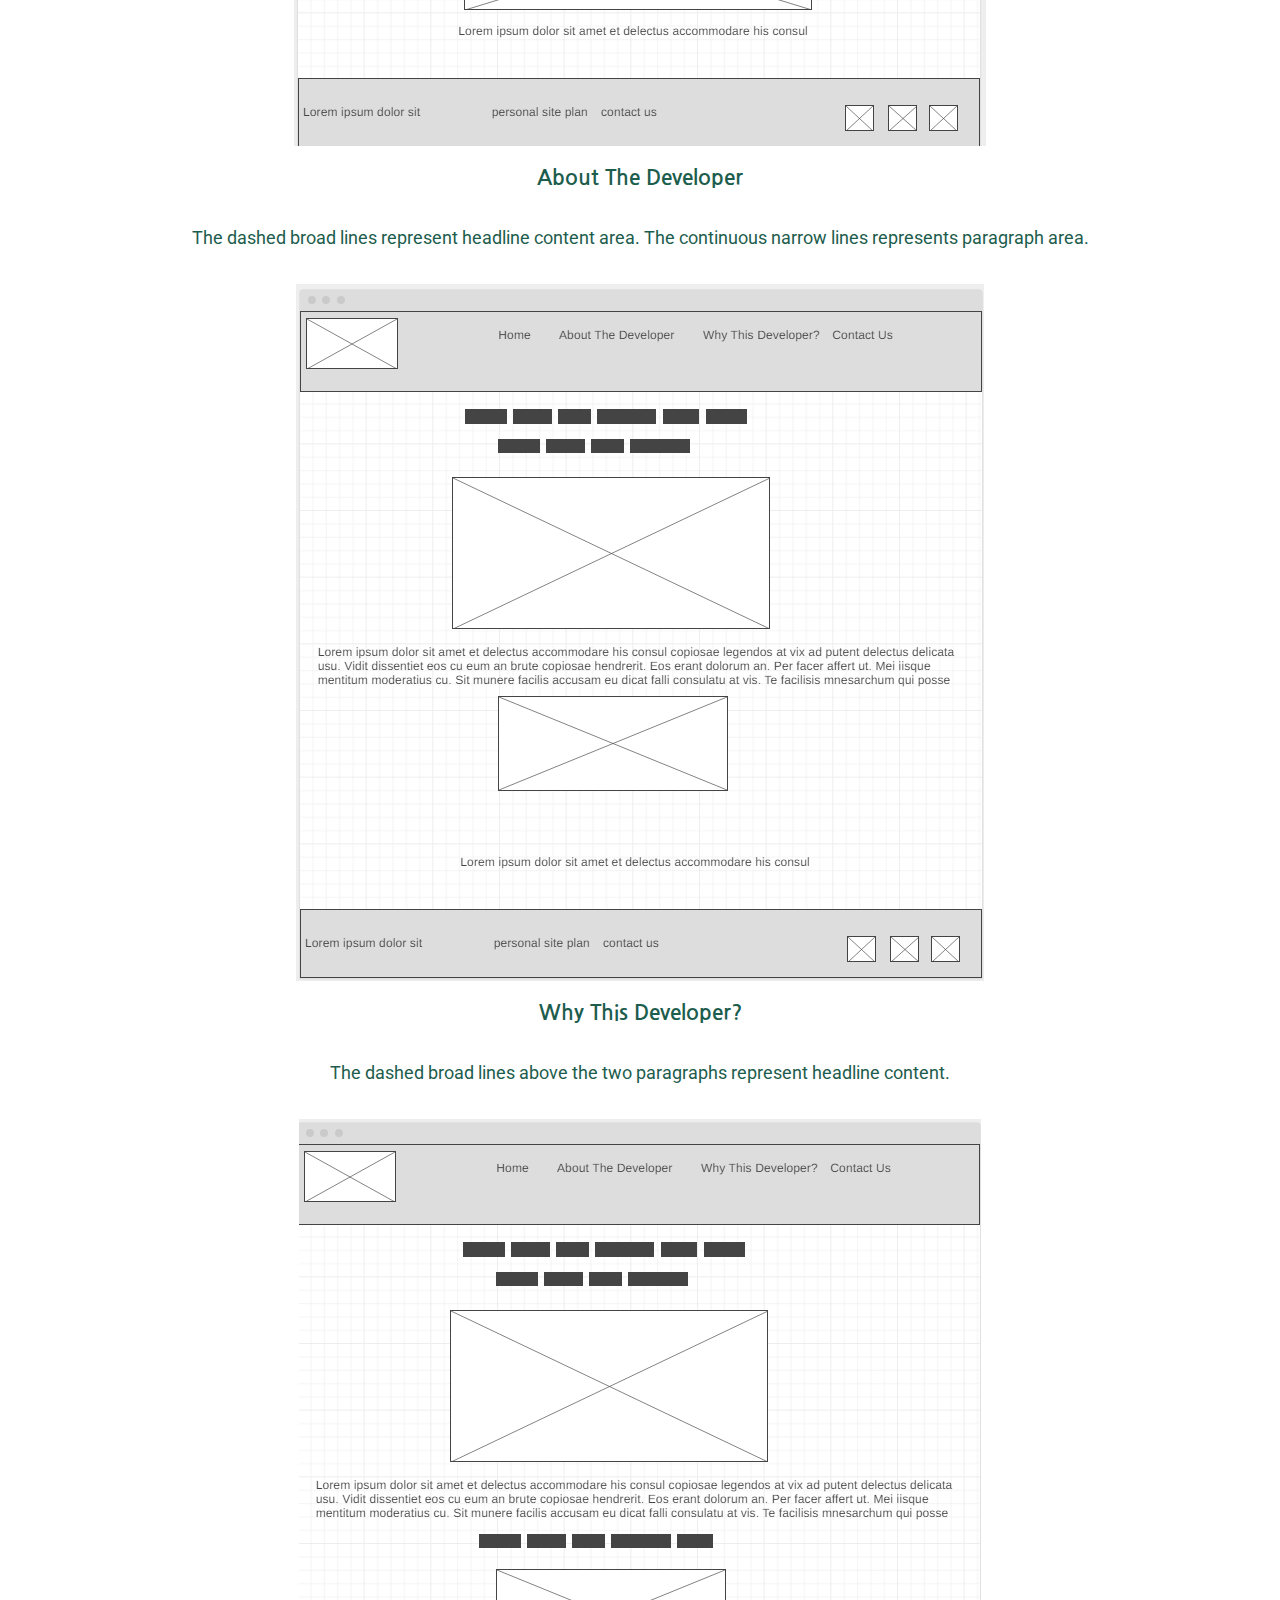
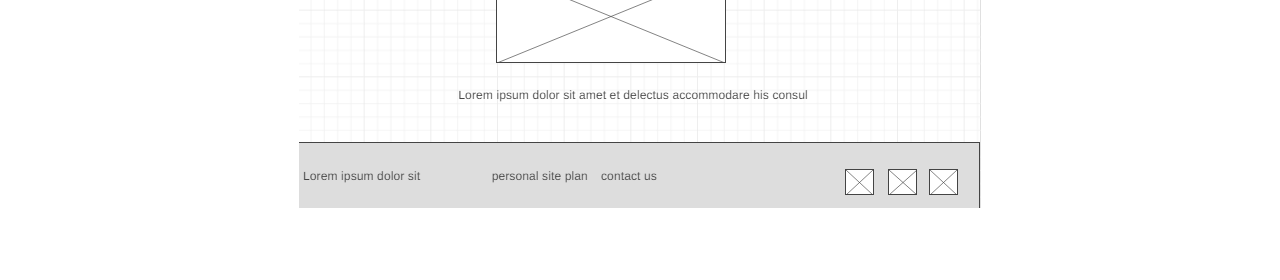
<file: pps/personal-site-plan-portfolio.html>
<!DOCTYPE html>
<html lang="en-us">
    
  <head>
    <meta charset="utf-8">
    <title>Personal Site Plan</title>
    <link type="text/css" rel="stylesheet" href="styles/personal-site-plan-portfolio.css">
  </head>

  <body>
    <header>
      <h1>Portfolio Site Plan</h1>
      <h2>Paul John</h2>
      <h2>WDD 130-08</h2>
      <!-- In the header above, add the name or your site, your name and class number. For example if you are in section 3 you would put WDD 130.03 -->
    </header>
    <main>

      <!-- ------------------------Steps 2-3------------------------------ -->
      <hr>
      <h2>Overview</h2>
      <h3>Purpose</h3>
      <p>This website will provide a good platform where I will showcase my website development skills.
         In addition, the website will display information about me, testimonials, website development projects
         already done, social media links and many more.
         The website will also show my personality, experience and capabilities. </p>  <!-- change this -->


      <h3>Audience</h3>
      <p>This website targets potential future employers, cooperate clients, small and medium enterprises (SMEs)</p>  <!-- change this -->

      <hr>
      <h2>Branding</h2>
      <h3>Website Logo</h3>
      <!-- Replace this with some sort of logo for your site.  A logo can be as simple as the name of your site in a nice font :) -->
      <img src="images\portfolio-logos1.jpeg" alt="Logo image">
      <hr>
      <h2>
        Style Guide
      </h2>

      <!-- ------------------------Steps 4-8------------------------------ -->

      <h3>
        Color Palette
      </h3>
      <!--  The colors you choose for a website are one of the most important decisions you will make. 
        Follow the instructions on the activity in iLearn then return and replace the color codes below with 
        the hex color codes (the 6 digit numbers that show at the bottom of each color) for the 
        colors you have chosen below.  You should have at least 2 colors but do not have to fill in all 4 
        if you do not need them.  -->

      <!-- Copy and paste the URL to your finished palette below Make sure to paste it into both spots -->
      Palette URL: <a href="https://coolors.co/1d5d4d-ebdbcb-91a495-ccc4b8" 
      target="_blank">https://coolors.co/1d5d4d-ebdbcb-91a495-ccc4b8</a>


      <table class="colors">
        <tr><th>Primary</th><th>Secondary</th><th>Accent 1</th><th>Accent 2</th></tr>
        <!-- Replace the numbers in the boxes below with your hex color codes. Then switch to the site-plan.css file and change your colors there as well. -->
        <tr><td class="primary">#1d5d4d</td><td 
        class="secondary">#ebdbcd</td><td class="accent1">#91a495</td><td class="accent2"> #ccc4b8</td></tr>
      </table>

      <!-- ------------------------Step 9------------------------------ -->

      <h3>
        Typography
      </h3>
      <!-- Choose a font for your paragraphs (body copy) and headlines. What font(s) have you chosen? Why did you choose what you did?  Make sure to review the list of web safe fonts at W3Schools.org as a starting point.  Think also about which of your colors above you might use for background and font colors. -->

      <h4>
        Heading Font: Nanum Gothic  <!-- change this -->
      </h4>
      <h4>
        Paragraph Font: Roboto  <!-- change this -->
      </h4>
      <h3>
        Normal paragraph example
      </h3>
      <p>
        Lorem ipsum dolor sit amet, consectetur adipiscing elit, sed do eiusmod tempor incididunt ut labore et dolore magna aliqua. Ut enim ad minim veniam, quis nostrud exercitation ullamco laboris nisi ut aliquip ex ea commodo consequat. Duis aute irure dolor in reprehenderit in voluptate velit esse cillum dolore eu fugiat nulla pariatur. Excepteur sint occaecat cupidatat non proident, sunt in culpa qui officia deserunt mollit anim id est laborum.
      </p>
      <h3>
        Colored paragraph example
      </h3>
      <p class="colored">
        Lorem ipsum dolor sit amet, consectetur adipiscing elit, sed do eiusmod tempor incididunt ut labore et dolore magna aliqua. Ut enim ad minim veniam, quis nostrud exercitation ullamco laboris nisi ut aliquip ex ea commodo consequat. 
      </p>

      <!-- ------------------------Step 10------------------------------ -->

      <h3>
        Navigation
      </h3>
      <!-- Think about how you want your navigation bar to look. 
        In the site-plan.css file change the colors to your colors 
        to get the look you desire. --> 
      <nav>
        <a href="index.html">Home</a>
        <a href="about_developer.html">About The Developer</a>
        <a href="why_this_developer.html">Why This Developer</a>
      </nav>
      <hr>
      <h2>
        Site Map
      </h2>
      <div class="sitemap">
        <div class="sm-home">
          Home
        </div>
        <div class="sm-page2">
          About The Developer <!-- change this -->
        </div>
        <div class="sm-page3">
          Why This Developer?  <!-- change this -->
        </div>

        <div class="top">
          &nbsp;
        </div>
        <div class="left">
          &nbsp;
        </div>
        <div class="right">
          &nbsp;
        </div>

      </div>

      <!-- --------Content Section -------------- -->
      <hr>
      <h2>
        Content
      </h2>
      <h3>Home page</h3>
      <p>
        Welcome to my portfolio Site. In this site you will learn more about
        me as a full stack web developer. I guarantee that this website
        will help you evaluate my skills. Take your time and navigate through 
        each website page. Don't forget to ask any questions that you may have 
        in the comments box. Also, leave with us your name and contacts so that we
        can get back to you with more solutions. At the bottom of the page are 
        our social media links.Those links will lead you to more content about us 
        in different platforms. Thank you.
      </p>
      <p>Images for the Home page</p>
        <img src="images\home4.jpg" alt="image for homepage">
        <img src="images\home5.jpg" alt="image for homepage">

      </ul>
      <h3>About The Developer</h3>
      <p>
        Hi everyone. My name is Paul Mwendwa John from the Republic Of Kenya.
        Developing websites is my passion. I have been developing websites 
        for the last 3 years and this has sharpened my skills over the years. 
        I am very positive about what I do and this makes me deliver to my 
        clients what they want.  
      </p>
      <p>Images for the Page 2</p>
        <img src="images\developer.jpg" alt="image for page">
        <img src="images\home6.avif" alt="image for page">

      </ul>
      <h3>Why This Developer?</h3>
      <p>
        Over the years I have refined my skills and I am able to assist my
        clients draw the blueprint of what they want. I help them to form 
        a conceptual view of what they want developed. As an experienced 
        full stack web developer, I meet deadlines and deliver websites to clients 
        before in good time.  Futhermore, comparing myself with other developers
        I am relatively cheep. My services are affordable and therefore any wish 
        may be transformed to a reality and a very low cost.
      </p>
      <p>Images for the Page 3</p>
        <img src="images\home7.avif" alt="image for page3">
        <img src="images\home8.avif" alt="image for page3">

      </ul>
      <hr>
      <h2>
        Wireframes
      </h2>
      <p>
        Create three wireframes for your site. One for each page and list them here</p>

      <h3>Home</h3>
      <p>         
        The dashed broad lines represent headline content area. The continuous
        narrow lines represent paragraph area.
      </p>
      <img src="images\page1.png" alt="home page wireframe">

      <h3>About The Developer</h3>
      <p>         
        The dashed broad lines represent headline content area. The continuous
        narrow lines represents paragraph area.
      </p>
      <img src="images\page2.png" alt="page 2 wireframe">

      <h3>Why This Developer?</h3>
      <p>         
        The dashed broad lines above the two paragraphs represent  
        headline content.
      </p>
      <img src="images\page3.png" alt="page 3 wireframe">
    </main>
  </body>

</html>
</file>
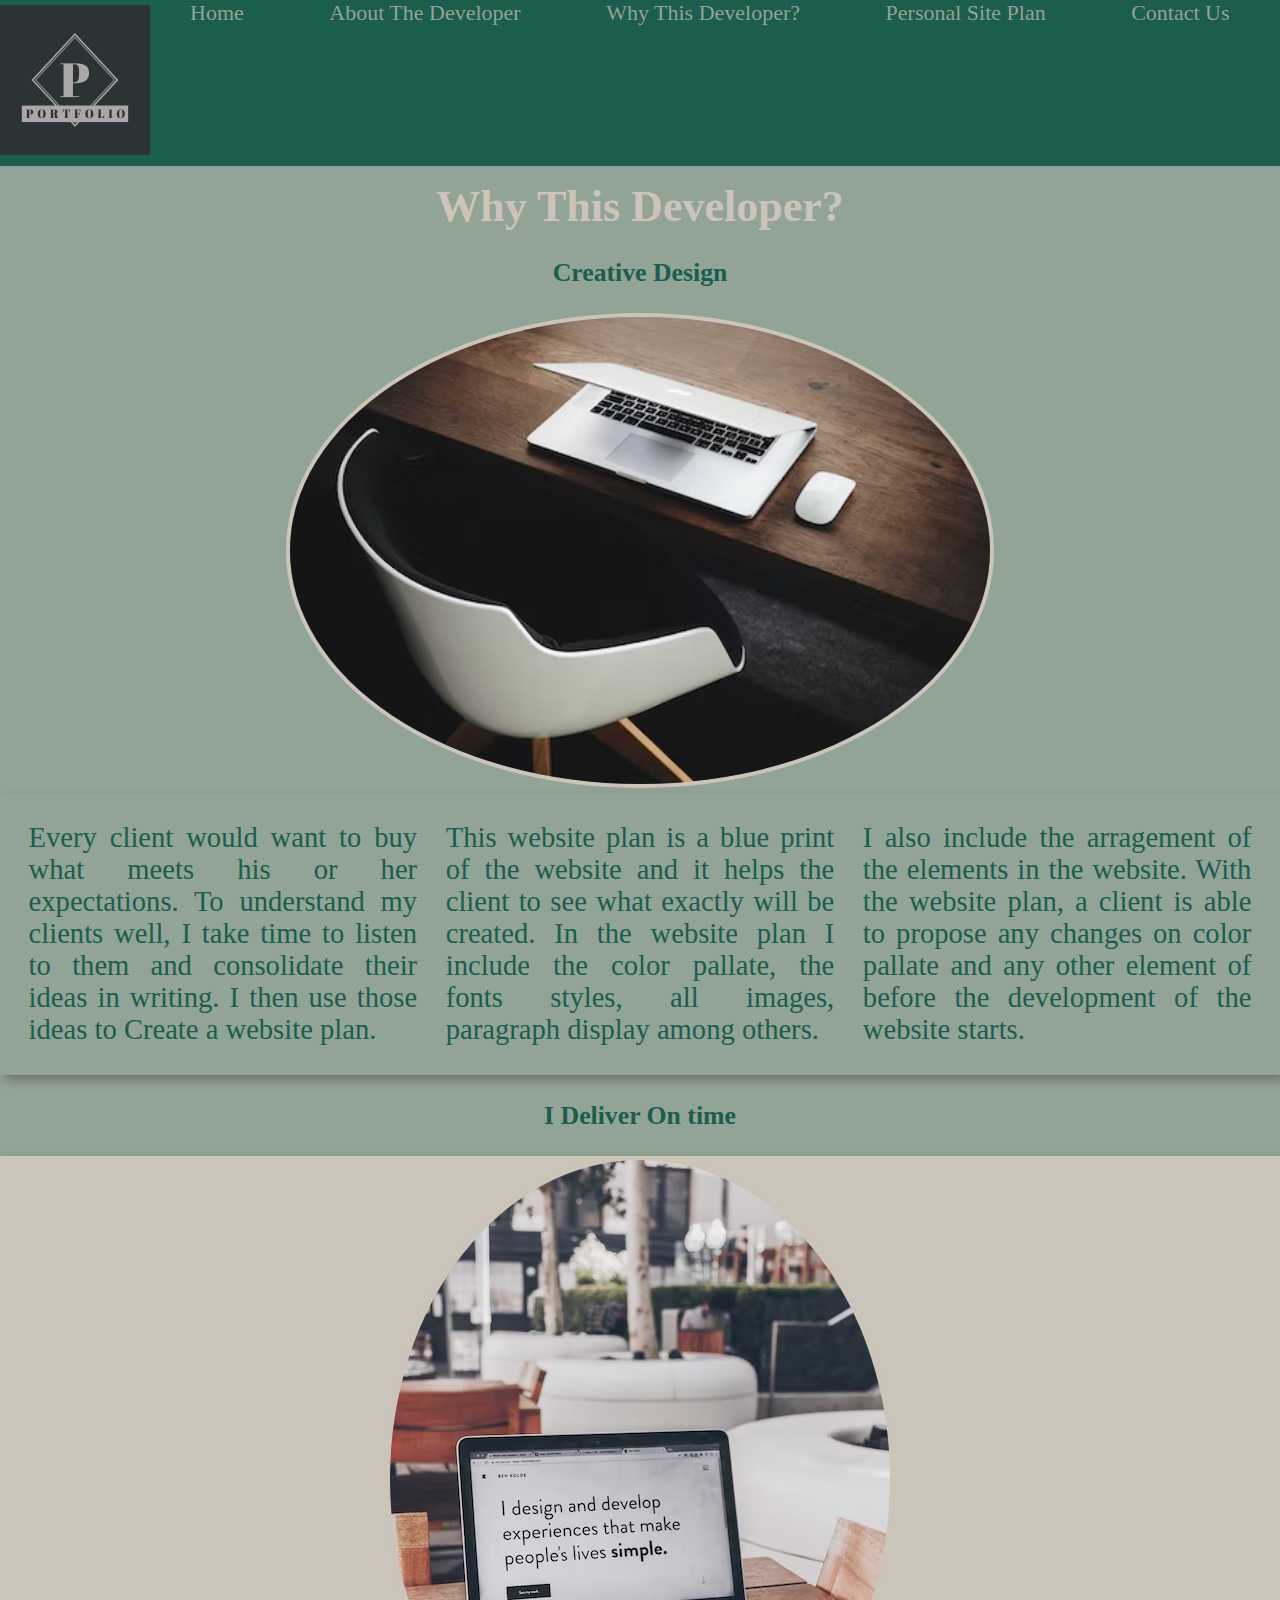
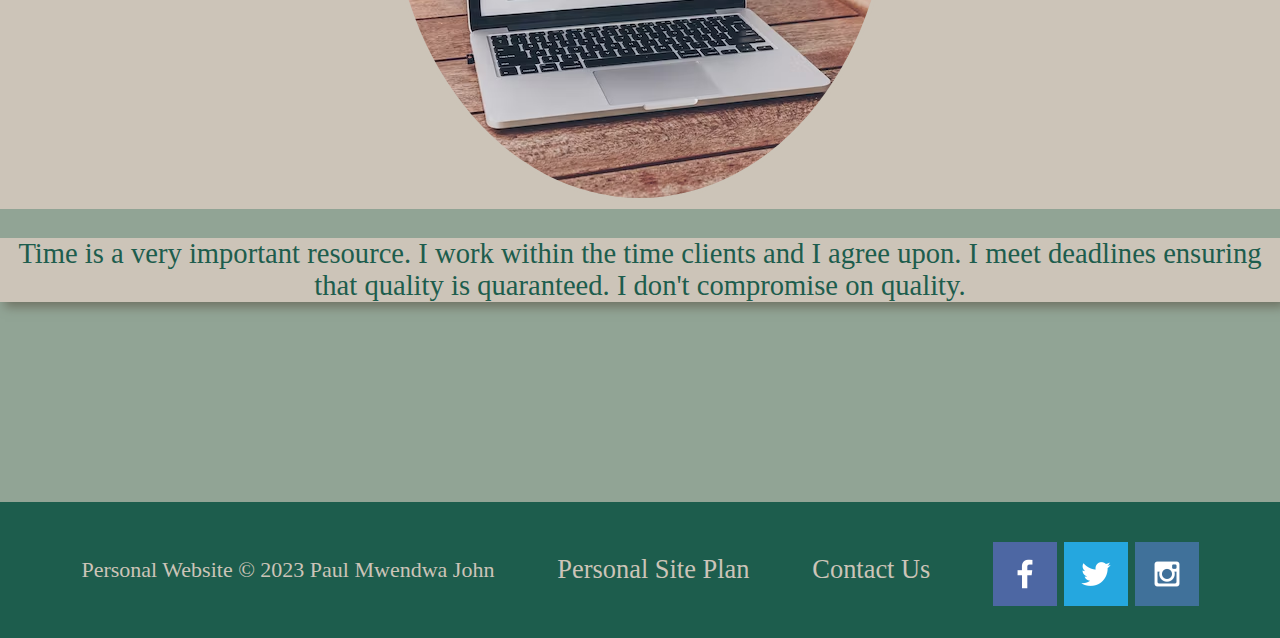
<file: pps/why_this_developer.html>
<!DOCTYPE html>
<html lang="en">
<head>
    <meta charset="UTF-8">
    <meta http-equiv="X-UA-Compatible" content="IE=edge">
    <meta name="viewport" content="width=device-width, initial-scale=1.0">
    <title>About The Developer</title>
    <link rel = "stylesheet" href = "styles/styles.css">
</head>
<body>
    <div id ="content">
        <header> 
            <a id="logo_link" href="index.html">
                <img class="logo" src="images\portfolio-logos1.jpeg" alt="Personal site Logo">
            </a>
            <nav>
                <a href="index.html">Home</a>
                <a href="about_developer.html">About The Developer</a>
                <a href="why_this_developer.html">Why This Developer?</a>
                <a href="personal-site-plan-portfolio.html">Personal Site Plan</a>
                <a href="contactus.html">Contact Us</a>
            </nav>
        </header>  
    <main
        class = "main-content4">
        <h1>Why This Developer?</h1>
            <h3>Creative Design</h3>
            <img class = "home7" src="images\home7.avif" alt="home image-3">
            <div class = wrapper>
                <div>Every client would want to buy what meets his or her expectations. To understand my clients well, 
                    I take time to listen to them and consolidate their ideas in writing. I then use those ideas to Create
                    a website plan.</div>
                <div>This website plan is a blue print of the website and it helps the client to see
                    what exactly will be created. In the website plan I include the color pallate, the fonts styles, all
                    images, paragraph display among others.</div>
        
                <div>I also include the arragement of the elements in the website.
                    With the website plan, a client is able to propose any changes on color pallate and any other element 
                    of before the development of the website starts.</div>
            </div>
            <h3> I Deliver On time</h3>
            <div class = wrapper1>
                <div>
                    <img class = "home8"src="images\home6.avif" alt="home-image-4">
                </div>
                <div>
                Time is a very important resource. I work within the time clients and I agree upon. I meet 
                deadlines ensuring that quality is quaranteed. I don't compromise on quality.  
                </div>
            </div>
    </main>
    
</body>
<footer class = "footer2">
    <p class = "footer3">Personal Website &copy; 2023 Paul Mwendwa John</p>
        <p><a href="personal-site-plan-portfolio.html">Personal Site Plan</a></p>
        <p><a href="contactus.html">Contact Us</a></p>
        <div class="social">
            <a href="https://facebook.com" target="_blank">
                <img class ="social1" src="images/facebook.png" alt="fb icon">
            </a>
            <a href="https://twitter.com" target="_blank">
                <img class ="social1" src="images/twitter.png" alt="twitter icon">
            </a>
            <a href="https://instagram.com" target="_blank">
                <img class ="social1" src="images/instagram.png" alt="instagram icon">
            </a>
        </div>
</footer>
</html>
</file>
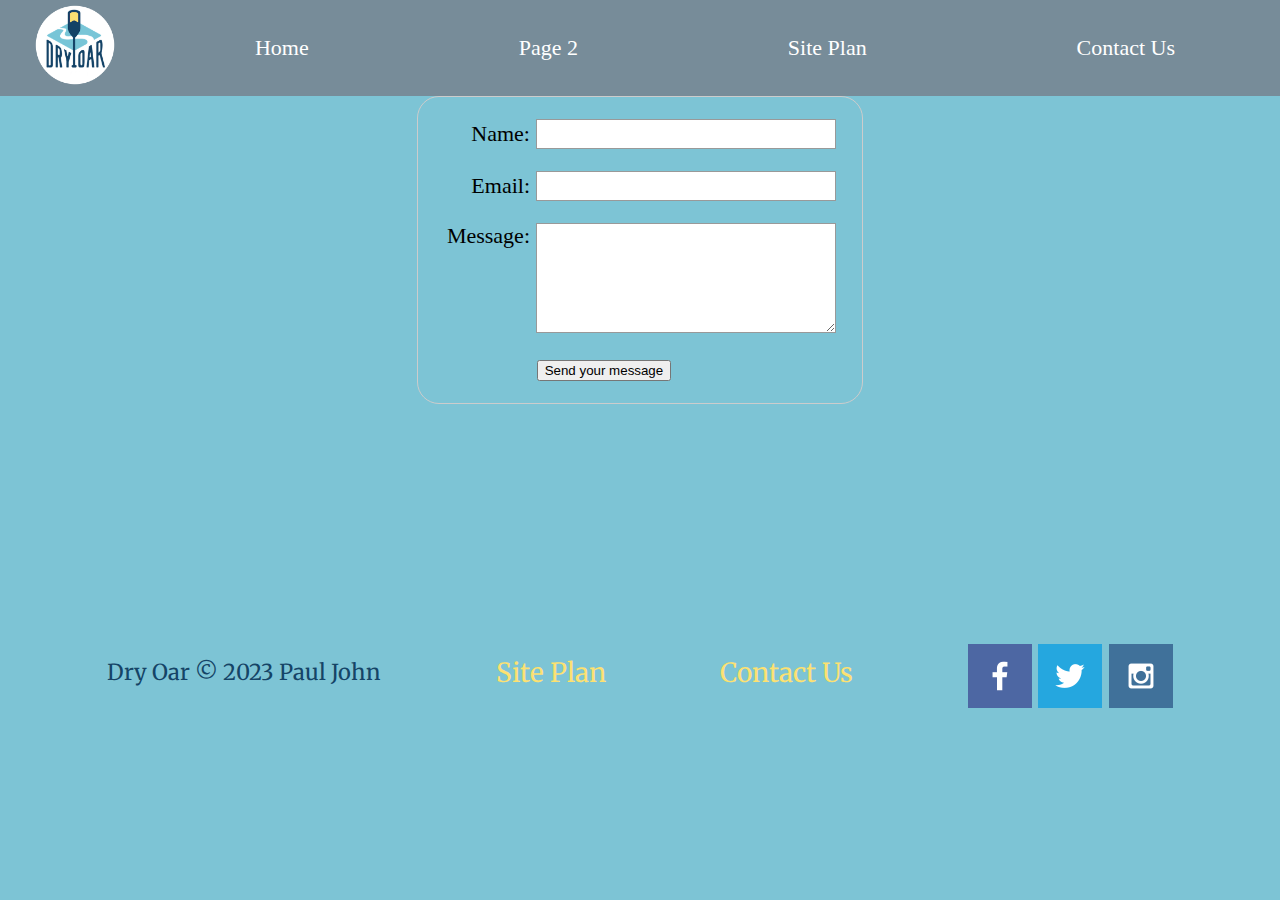
<file: wwr/contactus.html>
<!DOCTYPE html>
<html lang="en">
<head>
    <meta charset="UTF-8">
    <meta http-equiv="X-UA-Compatible" content="IE=edge">
    <meta name="viewport" content="width=device-width, initial-scale=1.0">
    <title>Contact Us</title>
    <link rel = "stylesheet" href = "styles/style.css">
    <style>
        form {
  /* Center the form on the page */
  margin: 0 auto;
  width: 400px;
  /* Form outline */
  padding: 1em;
  border: 1px solid #ccc;
  border-radius: 1em;
}

ul {
  list-style: none;
  padding: 0;
  margin: 0;
}

form li + li {
  margin-top: 1em;
}

label {
  /* Uniform size & alignment */
  display: inline-block;
  width: 90px;
  text-align: right;
}

input,
textarea {
  /* To make sure that all text fields have the same font settings
     By default, textareas have a monospace font */
  font: 1em sans-serif;

  /* Uniform text field size */
  width: 300px;
  box-sizing: border-box;

  /* Match form field borders */
  border: 1px solid #999;
}

input:focus,
textarea:focus {
  /* Additional highlight for focused elements */
  border-color: #000;
}

textarea {
  /* Align multiline text fields with their labels */
  vertical-align: top;

  /* Provide space to type some text */
  height: 5em;
}

.button {
  /* Align buttons with the text fields */
  padding-left: 90px; /* same size as the label elements */
}

button {
  /* This extra margin represent roughly the same space as the space
     between the labels and their text fields */
  margin-left: 0.5em;
}
#feedback {
    background-color: antiquewhite;
    position: absolute;
    top: 0;
    left: 0;
    right: 0;
    padding: .5em;
    /* make this element invisible until we are ready for it */
    display: none;      
}
.moveDown {
    margin-top: 3em;
}
    </style>
</head>
<body>
    <div id ="content">
    <header> 
        <a id="logo_link" href="index.html">
            <img class="logo" src="images/logo.png" alt="Dry Oar Logo">
        </a>
        <nav>
            <a href="index.html">Home</a>
            <a href="rivers.html">Page 2</a>
            <a href="site-plan-rafting.html">Site Plan</a>
            <a href="contactus.html">Contact Us</a>
        </nav>
    </header>
    <main>
        <div id="feedback"></div>
        <form action="/my-handling-form-page" method="post">
            <ul>
              <li>
                <label for="name">Name:</label>
                <input type="text" id="name" name="user_name" />
              </li>
              <li>
                <label for="mail">Email:</label>
                <input type="email" id="mail" name="user_email" />
              </li>
              <li>
                <label for="msg">Message:</label>
                <textarea id="msg" name="user_message"></textarea>
              </li>
              <li class="button">
                <button type="submit">Send your message</button>
              </li>
            </ul>
          </form>

    </main>
    <footer>
        <p>Dry Oar &copy; 2023 Paul John</p>
        <p><a href="site-plan-rafting.html">Site Plan</a></p>
        <p><a href="contactus.html">Contact Us</a></p>
        <div class="social">
            <a href="https://facebook.com" target="_blank">
                <img src="images/facebook.png" alt="fb icon">
            </a>
            <a href="https://twitter.com" target="_blank">
                <img src="images/twitter.png" alt="twitter icon">
            </a>
            <a href="https://instagram.com" target="_blank">
                <img src="images/instagram.png" alt="instagram icon">
            </a>
        </div>
    </footer>

    
    </div>
    <script>
        // get the feedback div element so we can do something with it.
        const feedbackElement = document.getElementById('feedback');
        // get the form so we can read what was entered in it.
        const formElement = document.forms[0];
        // add a 'listener' to wait for a submission of our form. When that happens run the code below.
        formElement.addEventListener('submit', function(e) {
            // stop the form from doing the default action.
            e.preventDefault();
            // set the contents of our feedback element to a message letting the user know the form was submitted successfully. Notice that we pull the name that was entered in the form to personalize the message!
            feedbackElement.innerHTML = 'Hello '+ formElement.user_name.value +'! Thank you for your message. We will get back with you as soon as possible!';
            // make the feedback element visible.
            feedbackElement.style.display = "block";
            // add a class to move everything down so our message doesn't cover it.
            document.body.classList.toggle('moveDown');
        });
    </script>
</body>
</html>
</file>
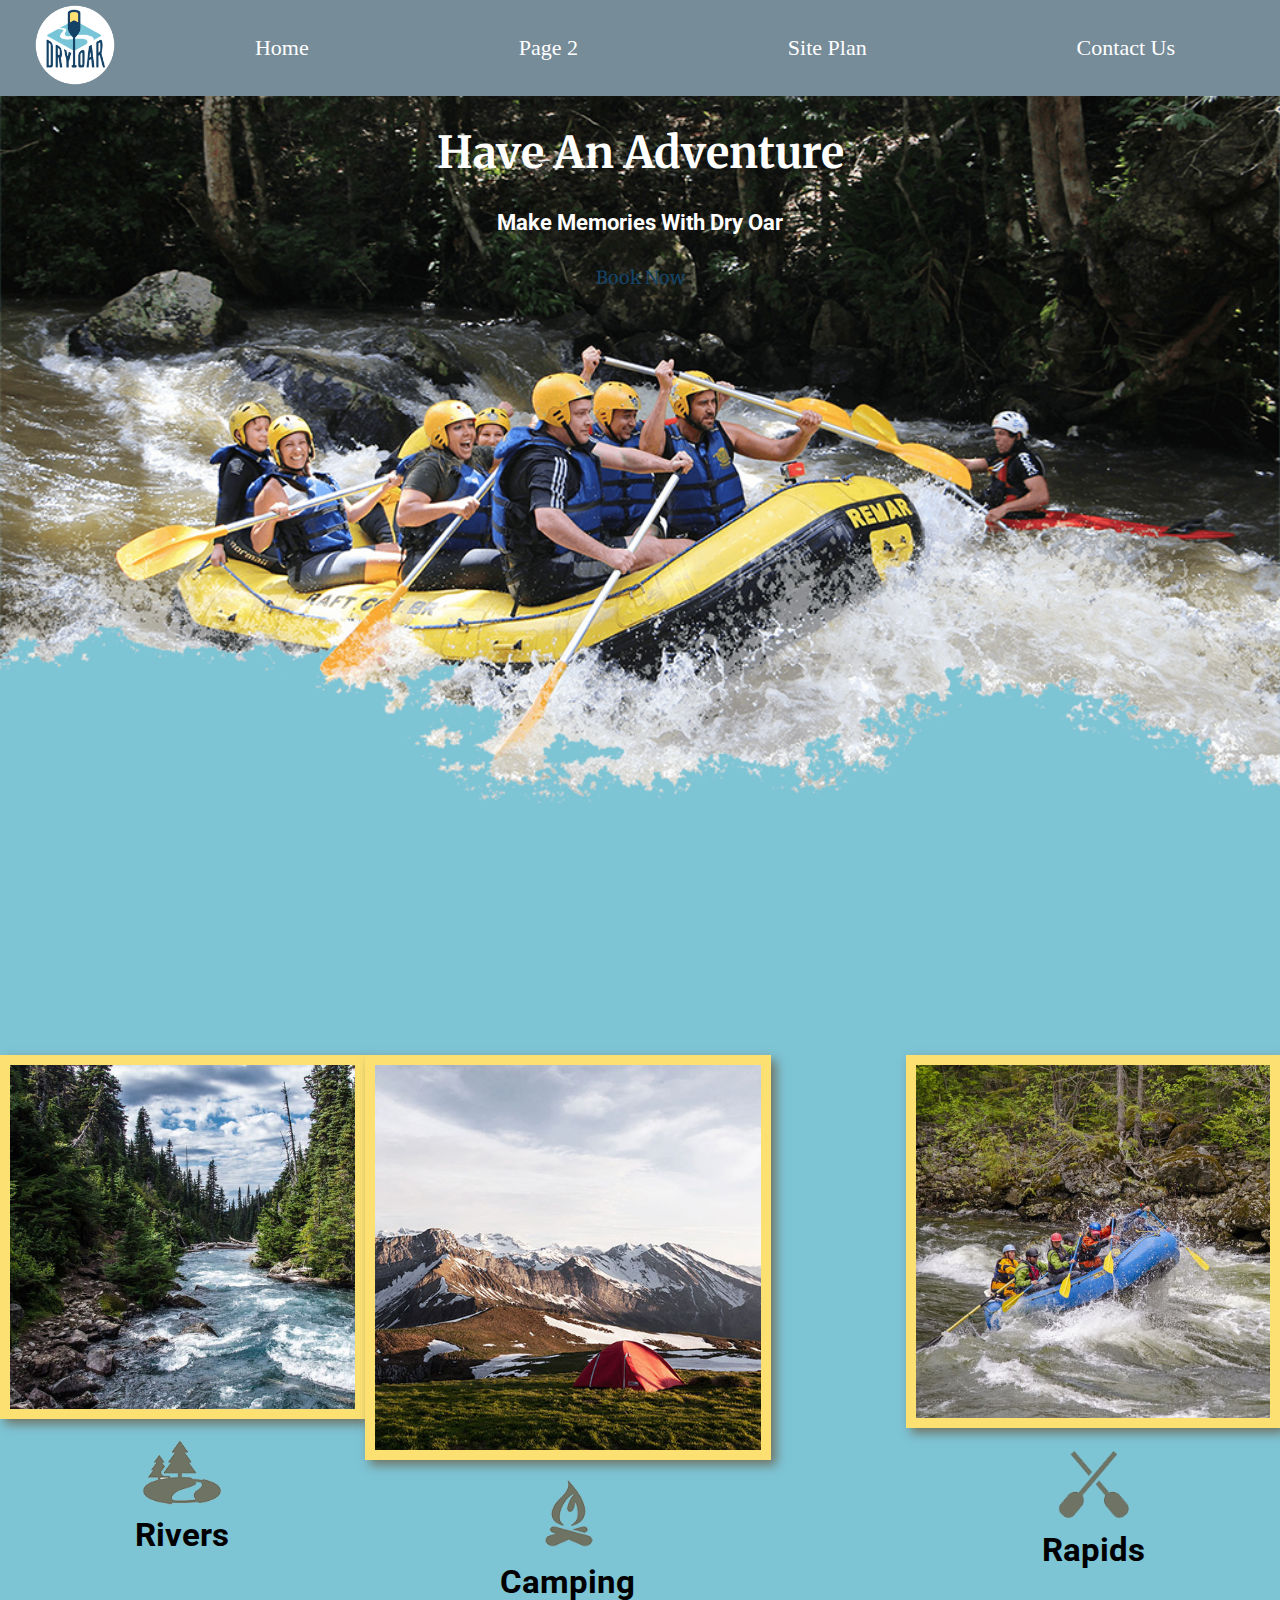
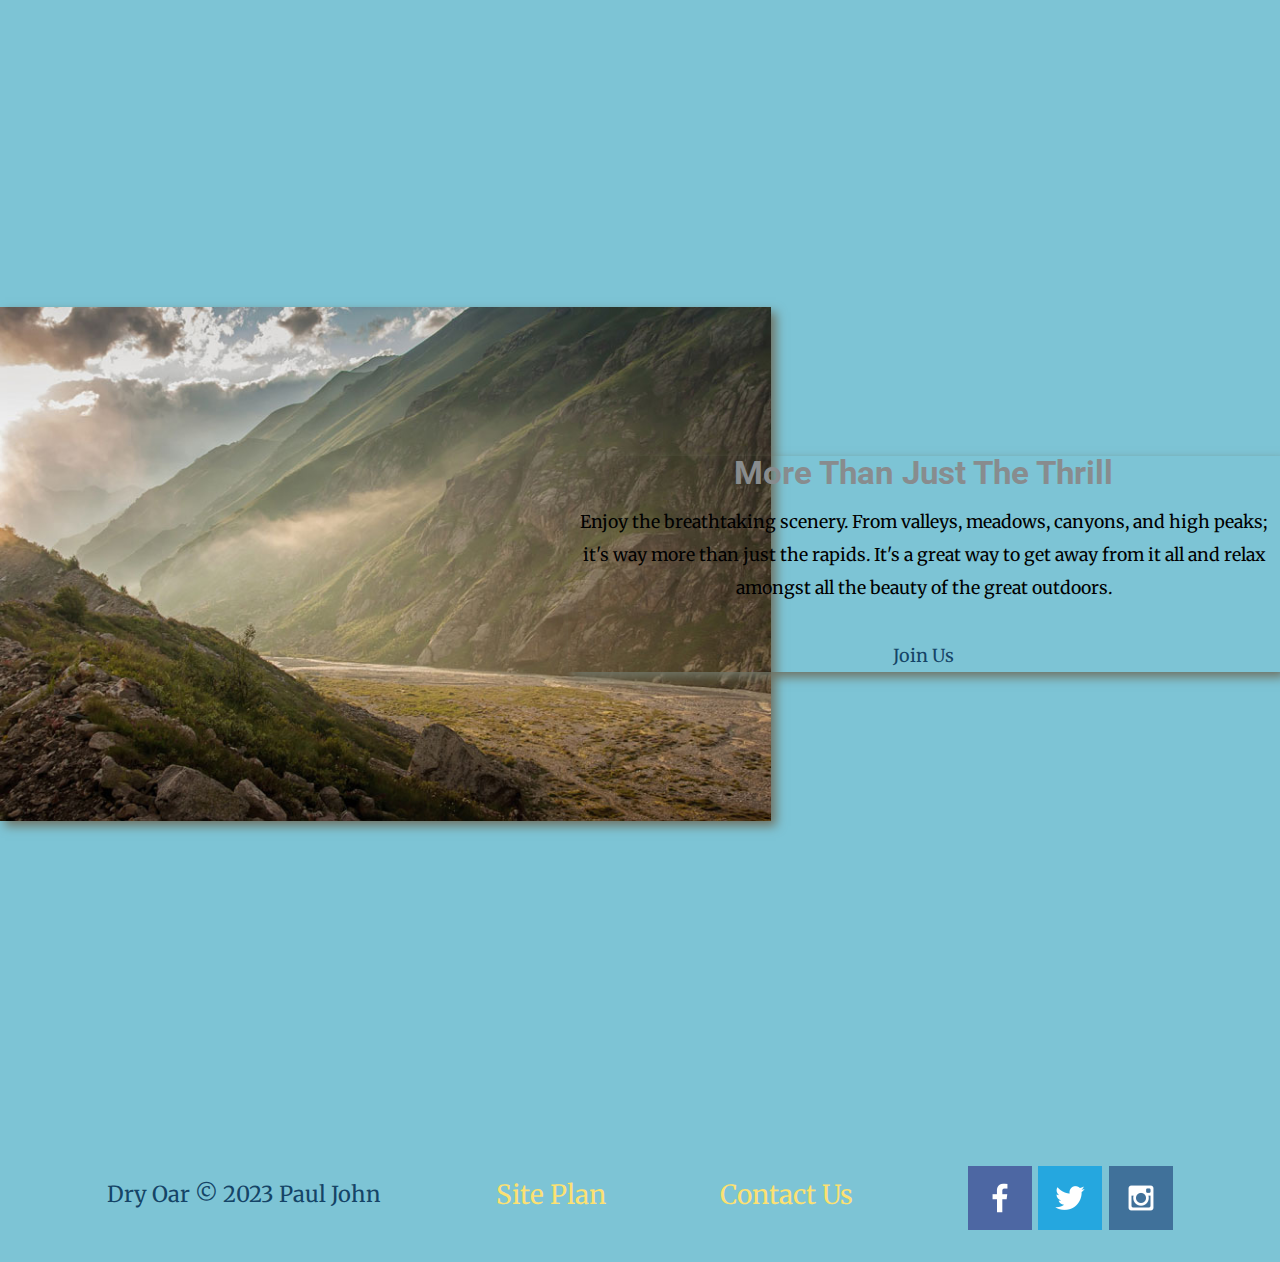
<file: wwr/rafting.html>
<!DOCTYPE html>
<html lang="en">
<head>
    <meta charset="UTF-8">
    <meta http-equiv="X-UA-Compatible" content="IE=edge">
    <meta name="viewport" content="width=device-width, initial-scale=1.0">
    <title>Whitewater Rafting Vacations | Dry Oar Boating | Home</title>
    <link rel = "stylesheet" href = "styles/style.css">
</head>
<body>
    <div id ="content">
    <header> 
        <a id="logo_link" href="index.html">
            <img class="logo" src="images/logo.png" alt="Dry Oar Logo">
        </a>
        <nav>
            <a href="index.html">Home</a>
            <a href="rivers.html">Page 2</a>
            <a href="site-plan-rafting.html">Site Plan</a>
            <a href="contactus.html">Contact Us</a>
        </nav>
    </header>
    <div id = "hero">
        <div id = "hero-box">
            <img id = "hero-img" src = "images/hero.png" alt = "People enjoying whitewater rafting">
        </div>
        <section id = "hero-msg">
            <h1 class = "Home-title">Have An Adventure</h1>
            <h4>Make Memories With Dry Oar</h4>
            <div class ="button-box">
                <a class = "book" href = "Contactus.html">Book Now</a>
            </div>
        </section>
    </div>
    <main class = "home-grid">
        <section class ="rivers-card">
            <img class = "card-img" src = "images/rivers.jpg" alt="river in forest">
            <img class ="icon" src = "images/river_icon.png" alt="river icon">
            <h2>Rivers</h2>
        </section>
        <section class="camping-card">
            <img class="card-img" src="images/camping.jpg" alt="tent in mountains">
            <img class="icon" src="images/fire_icon.png" alt="fire icon">
            <h2>Camping</h2>
        </section>
        <section class="rapids-card">
            <img class="card-img" src="images/rapids.jpg" alt="rafting boat">
            <img class="icon" src="images/oars.png" alt="oars icon">
            <h2>Rapids</h2>
        </section>
        <div id = "background"></div>
        <img class="mountains" src="images/mountains.jpg" alt="Misty mountains">
        <section class="msg">
        <h2>More Than Just The Thrill</h2>
        <p>Enjoy the breathtaking scenery. From valleys, meadows, canyons, and high peaks; it's way more than just the rapids. It's a great way to get away from it all and relax amongst all the beauty of the great outdoors. </p>
        <a class='join' href="rivers.html">Join Us</a>
        </section>
    </main>
    <footer>
        <p>Dry Oar &copy; 2023 Paul John</p>
        <p><a href="site-plan-rafting.html">Site Plan</a></p>
        <p><a href="contactus.html">Contact Us</a></p>
        <div class="social">
            <a href="https://facebook.com" target="_blank">
                <img src="images/facebook.png" alt="fb icon">
            </a>
            <a href="https://twitter.com" target="_blank">
                <img src="images/twitter.png" alt="twitter icon">
            </a>
            <a href="https://instagram.com" target="_blank">
                <img src="images/instagram.png" alt="instagram icon">
            </a>
        </div>
    </footer>

    
    </div>
</body>
</html>
</file>
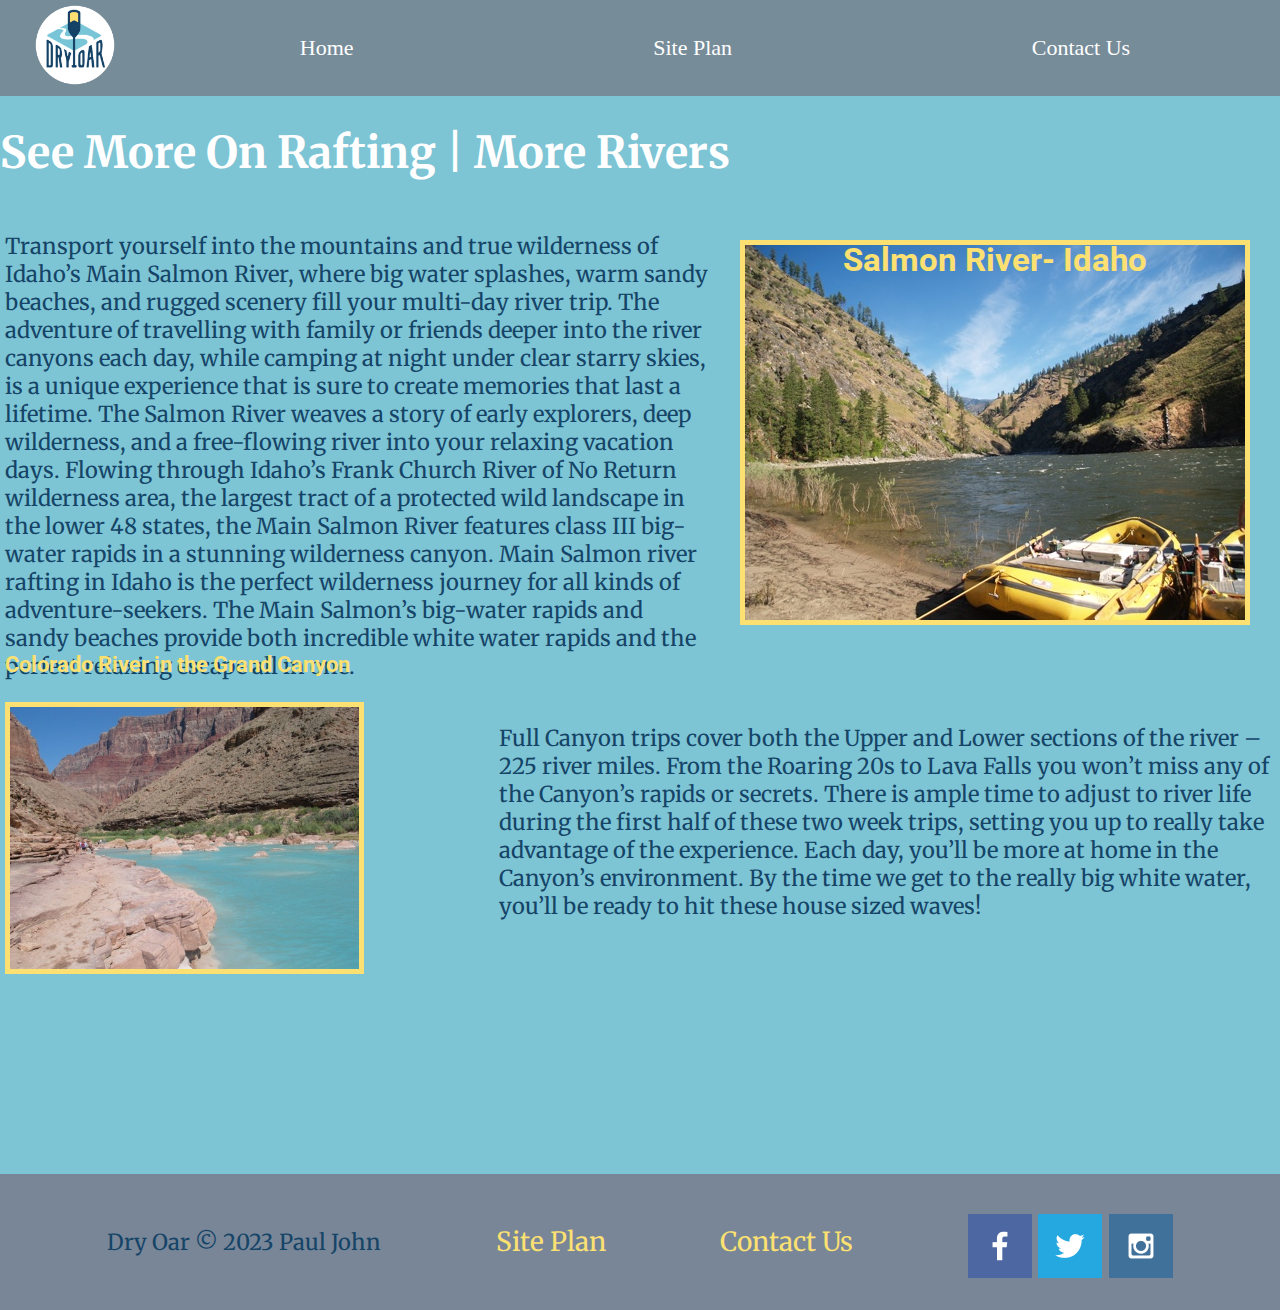
<file: wwr/rivers.html>
<!DOCTYPE html>
<html lang="en">
<head>
    <meta charset="UTF-8">
    <meta http-equiv="X-UA-Compatible" content="IE=edge">
    <meta name="viewport" content="width=device-width, initial-scale=1.0">
    <title> More On Rafting</title>
    <link rel = "stylesheet" href = "styles/style.css">
</head>
<body>
    <div class="container">
        <header> 
            <a id="logo_link" href="index.html">
                <img class="logo" src="images/logo.png" alt="Dry Oar Logo">
            </a>
            <nav>
                <a href="index.html">Home</a>
                <a href="site-plan-rafting.html">Site Plan</a>
                <a href="contactus.html">Contact Us</a>
            </nav>
        </header>
        <main class = "main-content">
            <h1> See More On Rafting | More Rivers</h1>
            <div class = "main-content1">
                <h2 class = "header2"> Salmon River- Idaho</h2>
                <img class = " salmon-river" src="images\salmon river.jpg" alt="Salmon River">
                <p class = paragraph1> 
                    Transport yourself into the mountains and true wilderness of Idaho’s Main Salmon River, where big water splashes, 
                    warm sandy beaches, and rugged scenery fill your multi-day river trip. The adventure of travelling with family or
                    friends deeper into the river canyons each day, while camping at night under clear starry skies, is a unique 
                    experience that is sure to create memories that last a lifetime.

                    The Salmon River weaves a story of early explorers, deep wilderness, and a free-flowing river into your relaxing
                    vacation days. Flowing through Idaho’s Frank Church River of No Return wilderness area, the largest tract of a 
                    protected wild landscape in the lower 48 states, the Main Salmon River features class III big-water rapids in a 
                    stunning wilderness canyon. Main Salmon river rafting in Idaho is the perfect wilderness journey for all kinds of 
                    adventure-seekers. The Main Salmon’s big-water rapids and sandy beaches provide both incredible white water rapids 
                    and the perfect relaxing escape all in one.

                </p>

            </div>
            <div class = "main-content2">
                <h2 class = "header3">Colorado River in the Grand Canyon</h2>
                <img class = "colorado-river" src="images\colorado river.jpg" alt=" colorado river">
                <p class = "paragraph2">
                    Full Canyon trips cover both the Upper and Lower sections of the river – 225 river miles. 
                    From the Roaring 20s to Lava Falls you won’t miss any of the Canyon’s rapids or secrets. 
                    There is ample time to adjust to river life during the first half of these two week trips, 
                    setting you up to really take advantage of the experience. Each day, you’ll be more at home in 
                    the Canyon’s environment. By the time we get to the really big white water, you’ll be ready to 
                    hit these house sized waves!
                </p>

            </div>
        
        </main>
        <footer class = "footer2">
            <p>Dry Oar &copy; 2023 Paul John</p>
            <p><a href="site-plan-rafting.html">Site Plan</a></p>
            <p><a href="contactus.html">Contact Us</a></p>
            <div class="social">
                <a href="https://facebook.com" target="_blank">
                    <img src="images/facebook.png" alt="fb icon">
                </a>
                <a href="https://twitter.com" target="_blank">
                    <img src="images/twitter.png" alt="twitter icon">
                </a>
                <a href="https://instagram.com" target="_blank">
                    <img src="images/instagram.png" alt="instagram icon">
                </a>
            </div>
        </footer>
    

    </div>

    
</body>
</html>
</file>
<file: aboutme/styles/styles.css>
body{
    text-align: center;
    

}

  h1{
    background-color:aquamarine;
    padding: 20px;
    color: brown;
  }

  img{
    width:400px ;
    border: 5px solid steelblue;
    
  }
</file>
<file: pps/styles/styles.css>
@import url('https://fonts.googleapis.com/css2?family=Nanum+Gothic&family=Roboto&display=swap');

:root {
    --headline-font: "Nanum+Gothic";
    --body-font:Roboto, "Lato, sans-serif;"
}
#content{
    max-width: 1600px;
    margin:0 auto;
}
nav a{
    text-align: center;
    color: #91a495;
    text-decoration: none;
    padding: 40px;
}
h1{
    font-family: var(--headline-font);
    color: #ccc4b8;
    margin: 15px;
}
.home4{
    margin: 15px;
    border-radius: 5px;
    border: 5px solid #1d5d4d;
}
.main-content3{
    margin: 15px;
}
.main-content3{
    text-align: center;
}

header{
    background-color: #91a495;
    display: grid;
    grid-template-columns: 150px auto;
}
.main-content1{
    display: grid;
    grid-template-columns:repeat(3, 1fr);
    grid-gap: 4em;
    grid-auto-rows: minmax(100px, auto);
}
.home5{
    margin: 15px;
}
.h3{
    margin: 15px;
    color: #1d5d4d;
}
.paragraph1{
    color: #1d5d4d;
    font-family: var(--body-font);
    font-size: 1.2em;
    text-align: left;

 }
body{
    background-color:#91a495;
    font-size: 22px;
    padding: 0;
    margin: 0;
}

main{
    text-align: center;
}
nav a:hover{
    background-color: #ccc4b8;
    color:  #1d5d4d ;
}
header{
    background-color: #1d5d4d;
    display: grid;
}
.paragraph4 {
    color: #1d5d4d;
    font-family: var(--headline-font);
}
.home8 {
    border-radius: 50%;
    border: 4px solid #ccc4b8;
    width: 500px;
}
.home7{
    border-radius: 50%;
    border: 4px solid #ccc4b8;
    width: 700px;
}
.wrapper{
    display: grid;
    grid-template-columns: repeat(3, 1fr);
    grid-gap: 1em;
    color: #1d5d4d;
    font-family: var(--headline-font);
    font-size: 1.3em;
    text-align: justify;
    padding: 1em;
    grid-auto-rows: minmax(100px);
    box-shadow: 5px 5px 10px #6f7364;
}
.smart-header >div{
    background: #6f7364;
}
.smart-header{
    box-shadow: 8px 8px 10px #1d5d4d;
    
}

.wrapper1 > div{
    background: #ccc4b8;
}
.wrapper1{
    display: grid;
    grid-template-columns: 70% , 30%;
    grid-gap: 1em;
    color: #1d5d4d;
    font-family: var(--headline-font);
    grid-auto-rows: minmax(100px);
    font-size: 1.3em;
    box-shadow: 5px 5px 10px #6f7364;
}
h2,h3{
    color: #1d5d4d;
}
.paragraph3{
    justify-content: center;
    color: #1d5d4d;
}
.home11{
    width: 600px;
    border-radius: 10px;
    border: 5px solid #1d5d4d;
}

nav{
    justify-content: space-around;
}
#logo_link{
    padding:5px;
    justify-self: center;
    align-self: center;
}
.logo{
    width: 150px;
}
footer p a:hover{
    text-decoration:overline;
    font-family: var(--headline-font);
}
.paragraph1{
    margin-right: -300px;
}
footer a:hover{
    background-color:#91a495;
    color:#1d5d4d;
}
footer a{
    color:#ccc4b8 ;
    text-decoration: none;
    font-size: 1.2em;
}
footer .social img{
    padding-top: 15px;
}
.social1:hover{
    background-color: #1d5d4d;
}
footer{
    color: #91a495;
    padding: 25px 50px;
    margin-top: 200px;
    display: flex;
    justify-content: space-around;
    align-items: center;
}
.footer2{
    background-color: #1d5d4d;
}
.footer3{
    color:#ccc4b8;
}
</file>
<file: positioningstyles.css>
/* CSS - Name: "positionstyles.css" */
/* Activity 1 styles */
.content1 { 
    display: grid;
    /* This is the parent of the activity 1 boxes. */
    grid-template-columns: 1fr 1fr;
    justify-items: center;
    grid-gap: 20px;
}
.red1 { 
width: 100%; 
height: 100px; 
background-color: red; 
grid-column: 1/3;
} 
.green1 {
width: 200px; 
height: 200px; 
background-color: green; 
} 
.yellow1 {
width: 200px; 
height: 200px; 
background-color: gold; 
} 
.blue1 {
width: 100%; 
height: 100px; 
background-color: blue; 
grid-column: 1/3;
} 
 /* Activity 2 styles */ 
.content2 { 
    height: 400px;
    /* This is the parent of the activity 2 boxes. */
    
}
.red2 {
width: 100px; 
height: 100px; 
background-color: red; 

} 
.green2 { 
width: 100px; 
height: 100px; 
background-color: green; 
margin-left: 50px;
margin-top: -60px;
 } 
.yellow2 {
width: 100px; 
height: 100px; 
background-color: gold; 
margin-left: 100px;
margin-top: -60px;
} 
.blue2 {
width: 100px; 
height: 100px; 
background-color: blue;
margin-left: 150px;
margin-top: -60px; 
} 
 /* Activity 3 styles */ 
.content3 { height: 400px;
    /* This is the parent of the activity 3 boxes. */
    grid-template-columns: 1fr 1fr;
    justify-items: center;
}
.red3 {
width: 100%; 
height: 100px; 
background-color: red; 
 } 
.green3 {
width: 45%; 
height: 200px; 
background-color: green;
grid-row: 1/2;
 } 
.yellow3 {
width: 45%; 
height: 200px; 
background-color: gold; 
float: right;
margin-top: -200px;



 } 
.blue3 {
width: 100%;
height: 100px; 
background-color: blue; 


 } 
 /* Activity 4 styles */ 
.content4 {
    /* This is the parent of the activity 4 boxes. */
    height: 400px;
    grid-template-columns: 1fr 1fr;
    justify-items: center;


}
.red4 {
width: 50%; 
height: 450px; 
background-color: red; 

 } 
.green4 {
width: 50%; 
height: 150px; 
background-color: green; 
float: right;
margin-top: -450px;


} 
.yellow4 {
width: 50%; 
height: 150px; 
background-color: gold; 
float: right;
margin-top: -300px;

 } 
.blue4 {
width: 50%; 
height: 150px; 
background-color: blue; 
margin-top: -150px;
float: right;



 } 
 /* Activity 5 styles */ 
 .content5 {
    /* This is the parent of the activity 5 boxes. */
     height: 400px;
     display: grid;
     
}
.red5 { 
width: 100%; 
height: 100px; 
background-color: red; 
 } 
.green5 { 
width: 100px; 
height: 100px; 
background-color: green; 

 } 
.yellow5 {
width: 100%; 
height: 200px; 
background-color: gold; 



} 
.blue5 {
width: 100px; 
height: 100px; 
background-color: blue; 
 } 
 /* Activity 6 styles */ 
 .content6 { height: 400px;
    /* This is the parent of the activity 6 boxes. */
}
.red6 {
width: 70%; 
height: 200px; 
background-color: red; 
} 
.green6 {
width: 50%; 
height: 300px; 
background-color: green; 
margin-top: 200px;
margin-right: -100px;

 } 
.yellow6 {
width: 20%; 
height: 400px; 
background-color: gold; 
float: right;
margin-top: -400px;
} 
.blue6 {
width: 50%; 
height: 400px; 
background-color: blue; 
margin-left: 500px;
margin-top: -600px;
} 


/* Do not make any changes below here */
 .activity {
width: 70%; 
margin: 20px auto; 
font-family: Arial, sans-serif; 
border: 1px solid black; 
padding: 10px; 
clear:both; 
overflow: auto;
} 

.hint {
border: 1px solid grey;
background: #e0e0e0;
padding: .5em;
position: relative;
margin: 1em 0;
}
.hint h3 {
margin: 0;
}
.hint:hover {
background: #d0d0d0;
}
.hint > div {
display: none;
}

.hint input[type=checkbox] {
position: absolute;
width: 100%;
height: 100%;
opacity: 0;
z-index: 1;
cursor: pointer;
}

.hint input[type=checkbox]:checked ~ div {
display: block;
}

.hint i {
position: absolute;
transform: translate(-6px, 0);
margin-top: 16px;
right: 10px;
top: -3px;
}
.hint i:before, .hint i:after {
content: "";
position: absolute;
background-color: black;
width: 3px;
height: 9px;
}
.hint i:before {
transform: translate(2px, 0) rotate(45deg);
}
.hint i:after {
transform: translate(-2px, 0) rotate(-45deg);
}

.hint input[type=checkbox]:checked ~ i:before {
transform: translate(-2px, 0) rotate(45deg);
}
.hint input[type=checkbox]:checked ~ i:after {
transform: translate(2px, 0) rotate(-45deg);
}
.hint a {
position: relative;
z-index: 1;
}
</file>
<file: pps/styles/personal-site-plan-portfolio.css>
/* if you are using any Google fonts change the font names below to your fonts. 
Any spaces in your font name should be replaced with a +. 
Fonts are separated by a | */

@import url('https://fonts.googleapis.com/css2?family=Nanum+Gothic&family=Roboto&display=swap');

:root {
  /* change the values below to your colors from your palette */
  --primary-color: #1d5d4d ;
  --secondary-color: #ebdbcd ;
  --accent1-color: #91a495;
  --accent2-color: #ccc4b8;

  /* change the values below to your chosen font(s) */
  --heading-font: "Nanum Gothic";
  --paragraph-font: Roboto,Lato, sans-serif;

  /* these colors below should be chosen from among your palette colors above */
  --headline-color-on-white:#1d5d4d ;  /* headlines on a white background */ 
  --headline-color-on-color: #ebdbcd; /* headlines on a colored background */ 
  --paragraph-color-on-white: #1d5d4d; /* paragraph text on a white background */ 
  --paragraph-color-on-color: #ebdbcd; /* paragraph text on a colored background */ 
  --paragraph-background-color: #1d5d4d  ;
  --nav-link-color: #1d5d4d;
  --nav-background-color: #91a495;
  --nav-hover-link-color: #ebdbcd;
  --nav-hover-background-color:#1d5d4d;
}


/*  Look around below...but DON'T CHANGE ANYTHING! */

body {
  max-width: 1200px;
  margin: 0 auto;
  padding: 4em;
  font-size: 18px;
  text-align: center;
}
img {
  display: block;
  margin: 0 auto;
}
h1, h2, h3, h4, h5, h6 {
  font-family: var(--heading-font);
  color: var(--headline-color-on-white);
}
h2 {
  text-align: center;
}
hr {
  height: 3px;
  margin: 35px 0;
  background: var(--accent1-color);
}
header {
  padding: 1em;
  text-align: center;
  color: var(--headline-color-on-color);
  background-color: var(--paragraph-background-color);
}
header > h1, header > h2 {
  color: var(--headline-color-on-color);
}

p {
  font-family: var(--paragraph-font);
  color: var(--paragraph-color-on-white);
  padding: 1em;
}
.colors {
  width: 100%;
  min-width: 350px;
  margin: 30px auto;
  text-align: center;
}
.colors th {
  background-color: #999;
}
.colors td{
  width: 25%;
  height: 3em;
}

.primary {
  background-color: var(--primary-color);
}
.secondary {
  background-color: var(--secondary-color);
}
.accent1 {
  background-color: var(--accent1-color);
}
.accent2{
  background-color: var(--accent2-color);
}

p.colored {
  background-color: var(--paragraph-background-color);
  color: var(--paragraph-color-on-color);
}

nav {
  background-color: var(--nav-background-color);
  line-height: 3em;
  text-align: center;
  font-size: 1.2em;
}
nav  {
  list-style-type: none;
  display: flex;

}
nav a {
  padding:1em;
  min-width: 120px;
  text-decoration: none;
  padding: 10px;

}
nav a:link, nav a:visited {
  color: var(--nav-link-color);
}
nav a:hover {
  color: var(--nav-hover-link-color);
  background-color: var(--nav-hover-background-color);
}

.sitemap {
  display: grid;
  justify-content: center;

  grid-template-columns: repeat(6, 15%);
  grid-template-rows: 3em 1.5em 1.5em 3em;
  grid-template-areas: ". . home home . ."
    ". . . top . ."
    ". left left right right ."
    "page2 page2 . . page3 page3";
}
.sitemap > div {

  text-align: center;

}
.sm-home {
  grid-area: home;
  background-color: #ccc;
  line-height: 3em;
}
.sm-page2 {
  grid-area: page2;
  background-color: #ccc;
  line-height: 3em;
}
.sm-page3 {
  grid-area: page3;
  background-color: #ccc;
  line-height: 3em;
}

.top {
  grid-area: top;
  border-left: 1px solid;
}

.left {
  grid-area: left;
  border-top: 1px solid;
  border-left: 1px solid;
}

.right {
  grid-area: right;
  border-top: 1px solid;
  border-right: 1px solid;
}
</file>
<file: wwr/styles/style.css>
@import url('https://fonts.googleapis.com/css2?family=Merriweather&family=Roboto&display=swap');
:root {
    --headline-font: "Merriweather";
    --body-font:Roboto, Helvetica, sans-serif;
    
}
#content{
    max-width: 1600px;
    margin:0 auto;
}
nav a {
    text-align: center;
    color: white;
    text-decoration: none;
}
.card-img{
    border: 10px solid #fce172;
    transition: transform .5s;
    box-shadow: 5px 5px 10px #6f7364;
}
#hero-msg h1, #hero-msg h4{
    text-align: center;
}
.button-box{
    text-align: center;
    
}
main section img{
    box-sizing: border-box;
}
main section{
    text-align: center;
}
#background{
    height: 725px;
}
body{
    background-color: #7dc4d5;
    font-size: 22px;
    padding: 0;
    margin: 0;
}
header{
    background-color: #778c99;
    display: grid;
    grid-template-columns: 150px auto;
}
nav a:hover{
    background-color: #7dc4d5;
    color: #fce172;
}
.home-title{
    color: #154467;
    font-size: 2em;
    margin-top: 10px;
}
.rivers-card, .camping-card, .rapids-card{
    margin: 200px 0;
}
h1{
    font-family: var(--headline-font);
    color: white;
}
h4{
    color: white;
    font-family: var(--body-font);
}
.join, .book {
    color:#154467 ;
    text-decoration: none;
    font-family: var(--headline-font);
    font-size: 18px;
    padding: 15px 30px;
    margin-top: 50px;
    border-radius: 5px;
}

.book:hover,.join:hover{
    color: white;
    background-color: #fce172;
    font-family: var(--body-font);
}
.msg h2{
    color: #888c8e;
}
.msg p{
    color: black;
    font-size: 0.8em;
    padding-bottom: 15px;
}
footer{
    color: #154467;
    padding: 25px 50px;
    margin-top: 200px;
    display: flex;
    justify-content: space-around;
    align-items: center;
}
nav a{
    padding: 35px;
}
footer .social img{
    padding-top: 15px;
}
footer a{
    color: #fce172;
    text-decoration: none;
    font-size: 1.2em;
}
footer a:hover{
    background-color: #154467;
    color: white;
}
.logo{
    width: 80px;
}
.icon{
    padding-top: 10px;
}
#logo_link{
    padding:5px;
    justify-self: center;
    align-self: center;
}
.icon{
    width: 80px;
}
#hero-img{
    width: 100% ;
}
footer p a:hover{
    text-decoration: underline;
    font-family: var(--headline-font);
}
h2{
    font-family: var(--body-font);
    margin: 0;
}
p{
    font-family: var(--headline-font);
}
.msg{
    line-height: 1.5em;
    grid-column: 6/10;
    grid-row: 6/7;
    box-shadow: 5px 5px 10px #6f7364;
}
nav{
    display: flex;
    justify-content: space-around;
}
#hero{
    display: grid;
    grid-template-columns: 1fr 3fr 1fr;
    margin-top: -100px;
}

.main-content1{
    display: grid;
    grid-template-columns: 10fr 1fr;
}
.salmon-river{
    grid-column: 2/3;
    grid-row: 1/2;
    margin: 30px;
    border: 5px solid #fce172;
    
    
}
.paragraph1{
   color: #154467;
   margin-left: 5px;
}
.header2{
    text-align: center;
    grid-column: 2/3;
    grid-row: 1/2;
    z-index: +1;
    color: #fce172;
    margin: 30px;
}
.main-content2{
    display: grid;
    grid-template-columns: 10 1fr; 
}
.colorado-river{
    grid-column: 5/1;
    grid-row:1/6 ;
    width:70%;
    margin-left: 5px;
    border: 5px solid #fce172;

}
.header3{
    color: #fce172;
    grid-column: 1/4;
    grid-row: 1/4;
    margin-left:5px;
    z-index: +1;
    font-size: 1em;
    margin-top: -50px;  
}
.footer2{
    background-color: #778c;
}
.paragraph2{
    grid-column: 7/10;
    grid-row: 1/10 ;
    color: #154467;
}
#hero-box{
    grid-column: 1/4;
    grid-row: 1/3;
    z-index: -1;
}
#hero-msg{
    grid-column: 2/3;
    grid-row: 1/2;
    margin-top: 100px;
}
.home-grid{
    display: grid;
    grid-template-columns: 10 1fr;
}
.card-img, .mountains{
    width: 100%;
}
.rivers-card{
    grid-column:2/4;
    grid-row:2/3;
}
.camping-card{
    grid-column:5/7;
    grid-row:2/3;
     
}
.rapids-card{
    grid-column:8/10 ;
    grid-row:2/3;
}
#background{
    grid-column:1/11;
    grid-row:4/9;
}
.mountains{
    grid-column: 2/7;
    grid-row: 5/8;
    box-shadow: 5px 5px 10px #6f7364;
}
.card-img:hover{
    opacity: .6;
    transform: scale(1.1);
}
@media screen and (max-width: 900px) {
    #hero, .home-grid {
        display: block;
        height: auto;
    }
    nav, footer {
        flex-direction: column;
    }
    nav a {
        display: block;
        padding: 15px;
    }
    #hero {
        margin-top: 0;
    }
    #hero-msg {
        margin-top: 0;
    }
    #hero-msg h4 {
        display: none;
    }
    .home-title {
        font-size: 25px;
        color: #6f7364;
    }
    .rivers-card, .camping-card, .rapids-card { 
        margin: 50px auto;
        width: 60%;
    }
    #background {
        display: none;
    }
    .mountains, .msg {
        width: 80%;
        display: block;
        margin: 0 auto;
    }
    footer {
        margin-top: 25px;
    }
}
</file>
